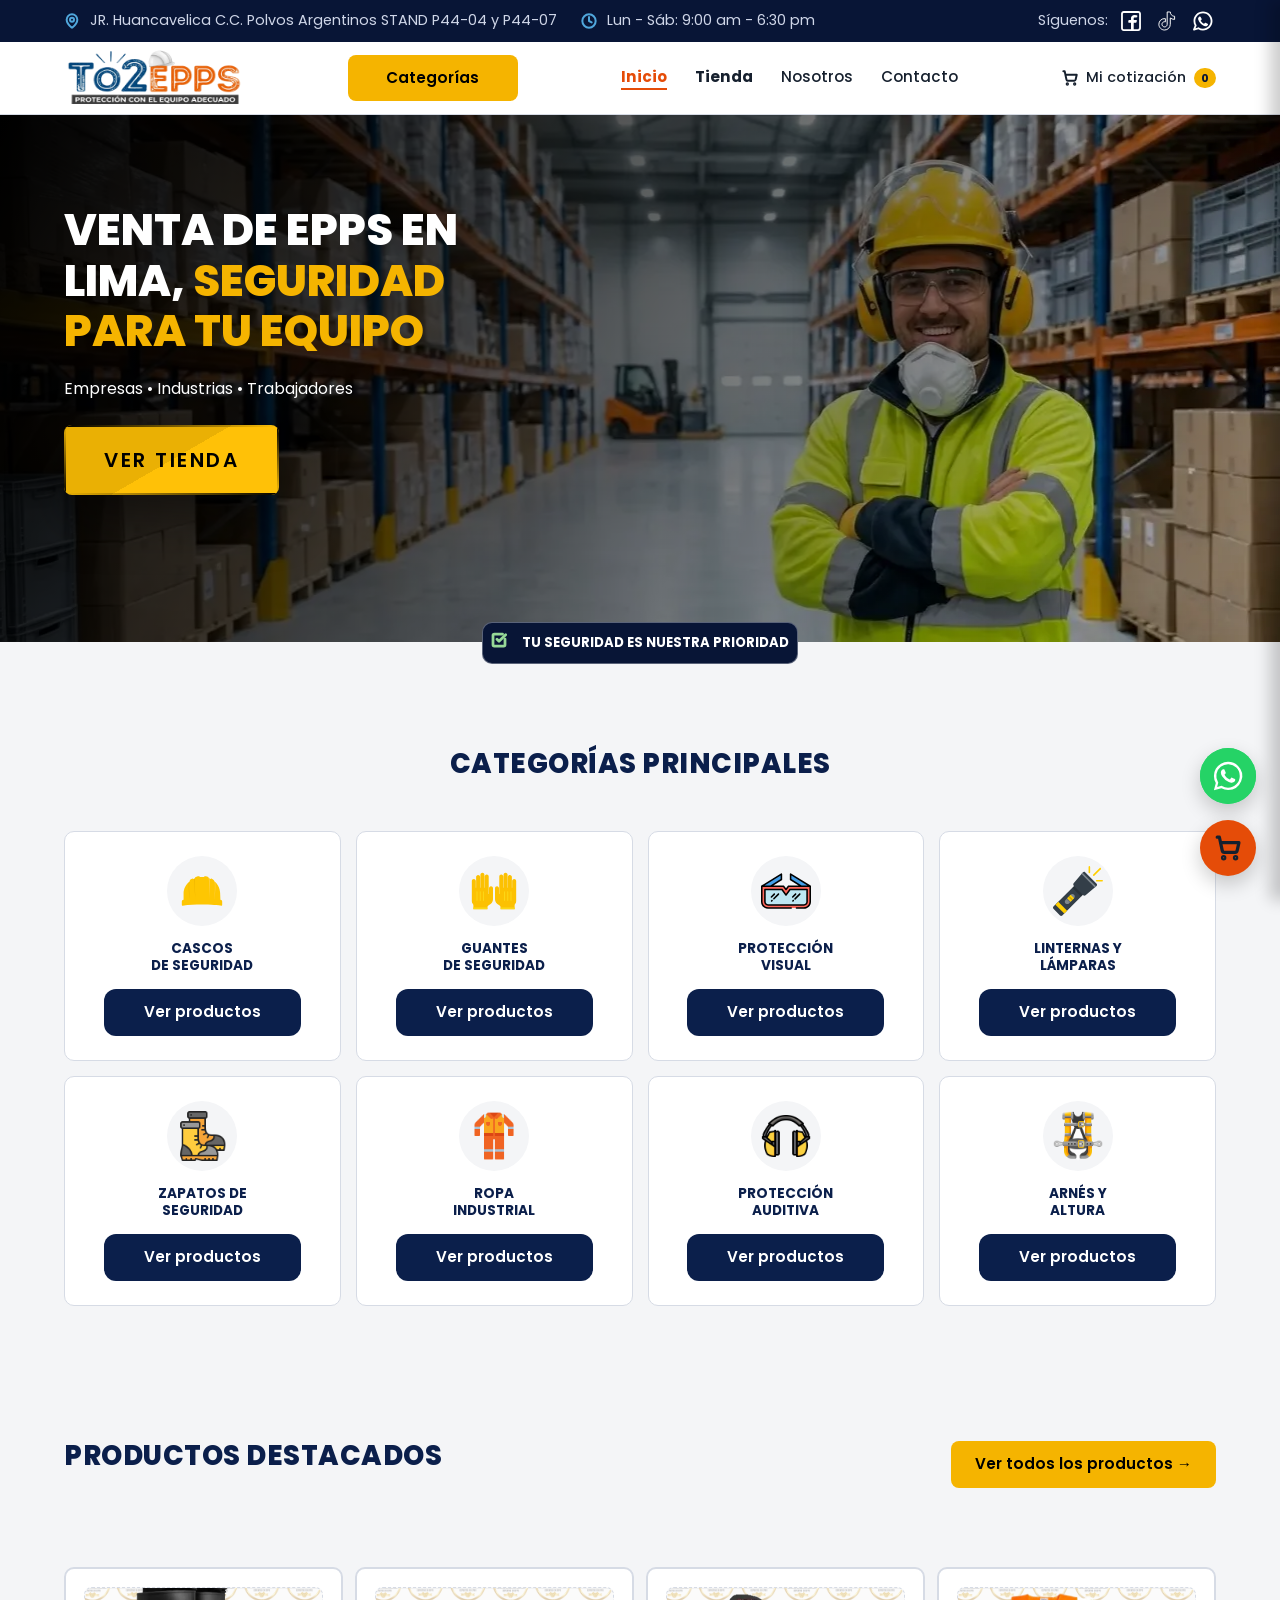
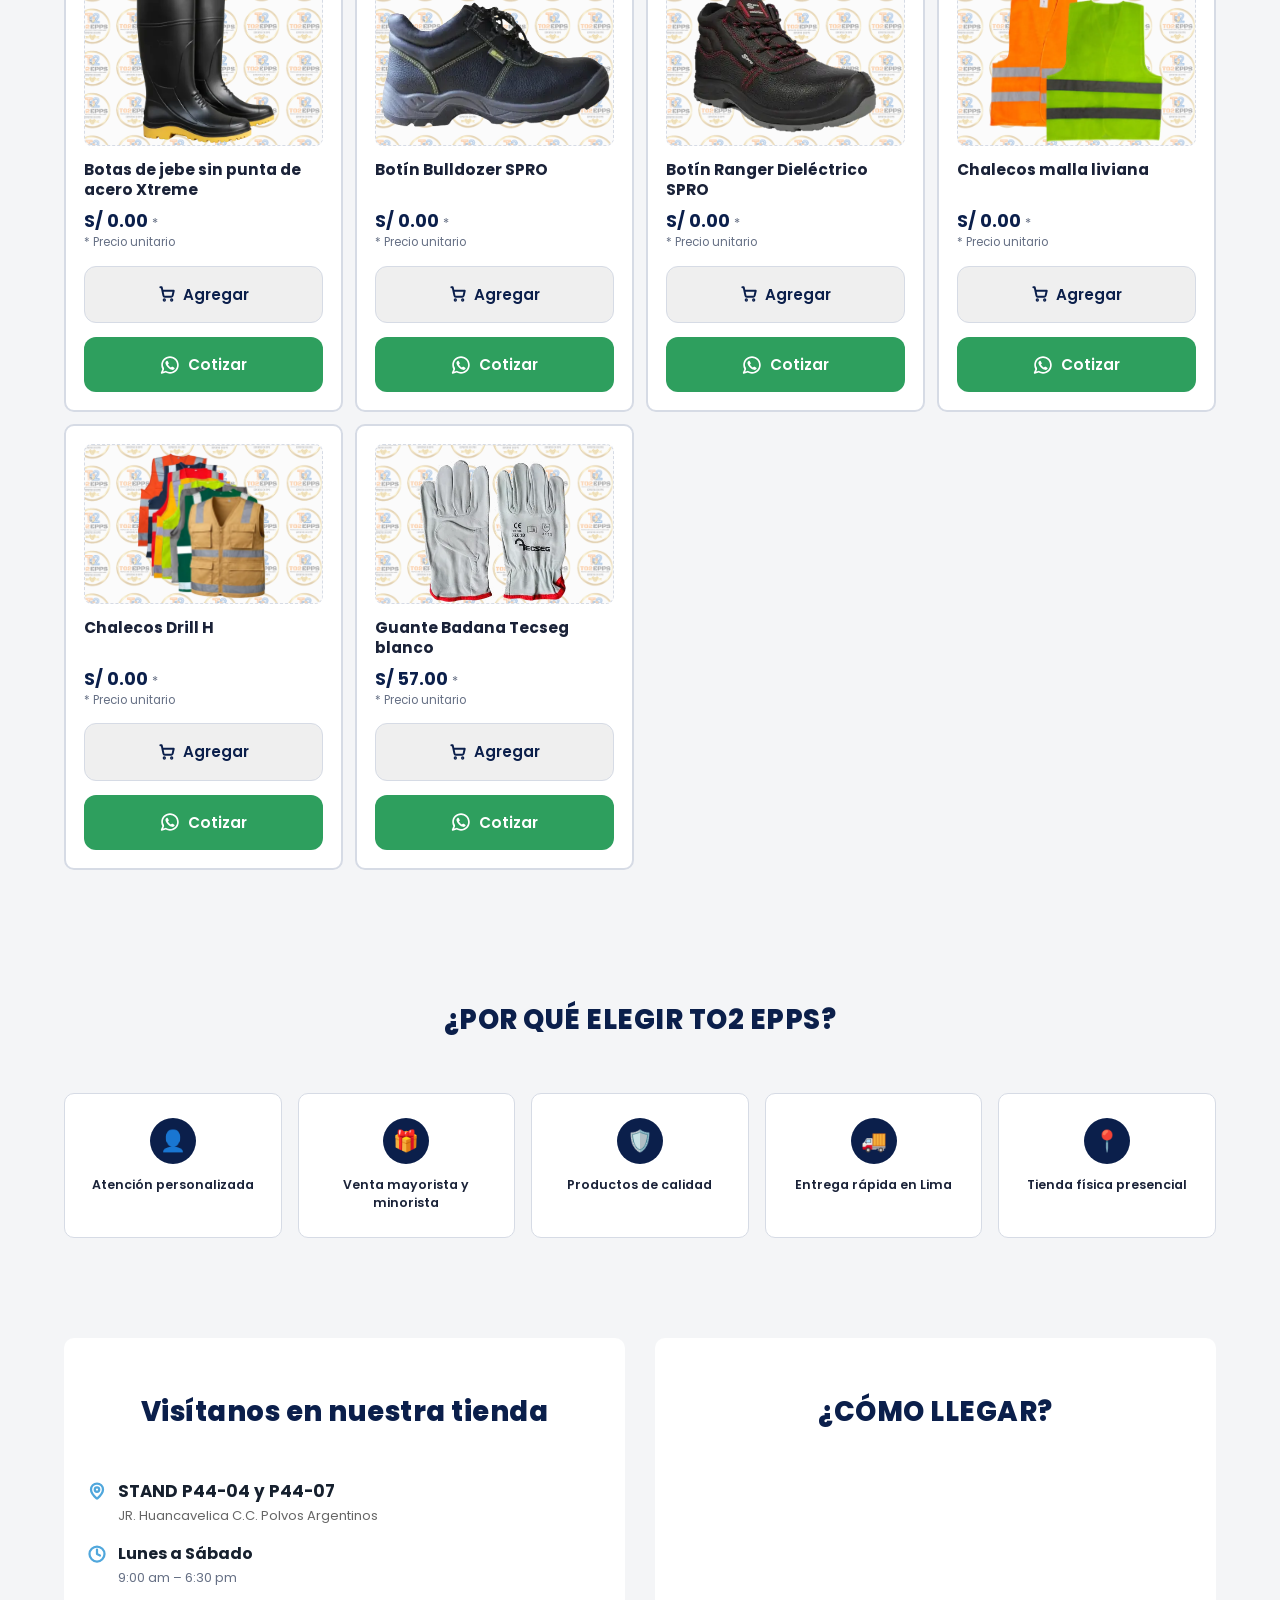
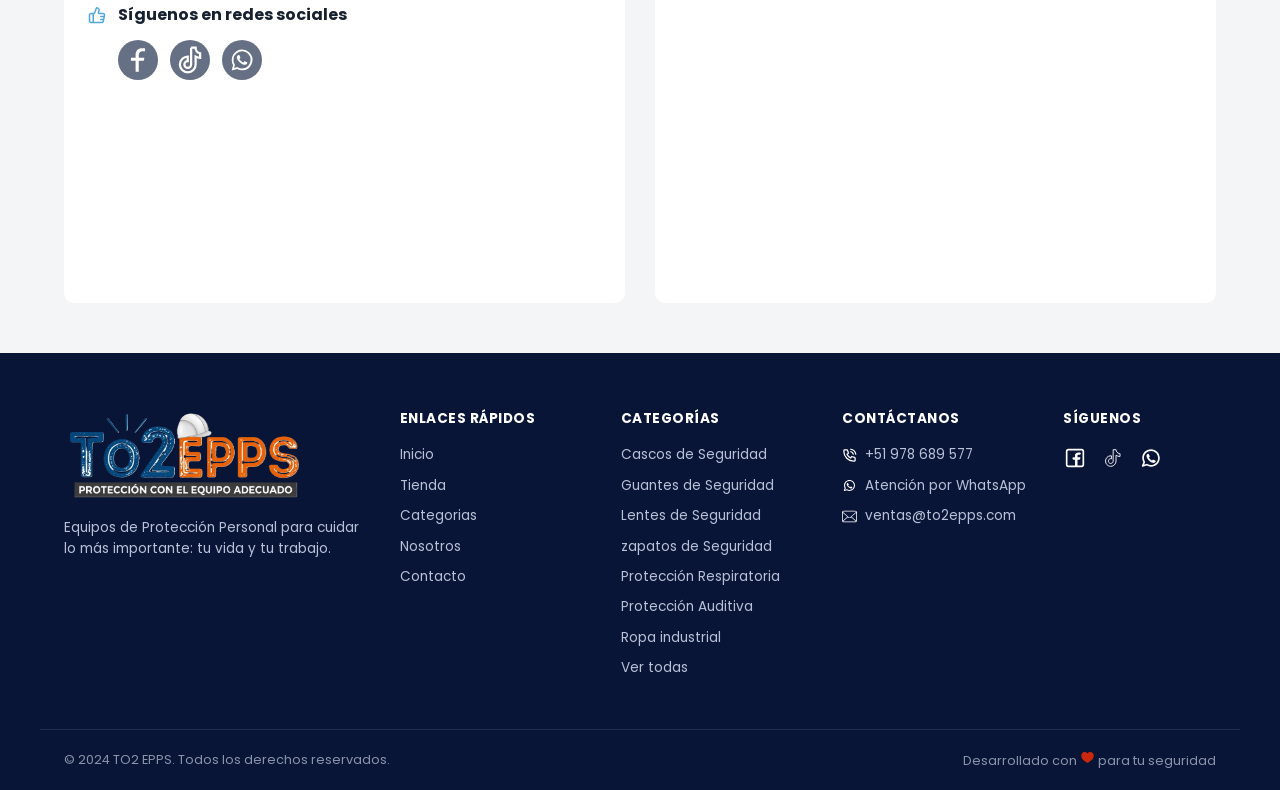
<file: index.html>
<!DOCTYPE html>
<html lang="es">

<head>
  <meta charset="UTF-8">
  <meta name="viewport" content="width=device-width, initial-scale=1.0">
  <meta name="google-site-verification" content="cPz3TMoGFLC2uqvguhNEEpUNPOxI_yOt9qr_FvpmAMM" />
  <title>To2EPPS | Venta de Equipos de Protección Personal (EPP) y Seguridad Industrial. LIMA PERÚ</title>
  <link rel="shortcut icon" href="img/favicon.ico" type="image/x-icon">
  <link rel="preconnect" href="https://fonts.googleapis.com" />
  <link rel="preconnect" href="https://fonts.gstatic.com" crossorigin />
  <link href="https://fonts.googleapis.com/css2?family=Poppins:wght@400;600;700&display=swap" rel="stylesheet" />
  <link rel="stylesheet" href="css/main.css">
  <link rel="stylesheet" href="css/styles_Inicio.css">
</head>

<body>

  <!-- ===== TOP BAR ===== -->
  <div class="topbar">
    <div class="topbar__inner container">
      <div class="topbar__left">
        <span class="topbar__item">
          <svg width="16" height="16" class="lucide lucide-map-pin-icon lucide-map-pin">
            <use href="img/icons.svg#map-pin" />
          </svg>
          JR. Huancavelica C.C. Polvos Argentinos STAND P44-04 y P44-07
        </span>
        <span class="topbar__item">
          <svg width="16" height="16" class="lucide lucide-clock-icon lucide-clock">
            <use href="img/icons.svg#clock" />
          </svg>
          Lun - Sáb: 9:00 am - 6:30 pm
        </span>
      </div>
      <div class="topbar__right">
        <span>Síguenos:</span>
        <a href="https://www.facebook.com/to2eppsperu" class="social-icon" aria-label="Facebook">
          <svg width="26" height="26">
            <use href="img/icons.svg#facebook" />
          </svg>
        </a>
        <a href="https://www.tiktok.com/@to2epps" class="social-icon" aria-label="TikTok">
          <svg width="26" height="26">
            <use href="img/icons.svg#tiktok" />
          </svg>
        </a>
        <a href="https://wa.me/51978689577?text=Hola,%20estoy%20interesado%20en%20sus%20productos." class="social-icon"
          aria-label="WhatsApp">
          <svg width="26" height="26">
            <use href="img/icons.svg#whatsapp-chat" />
          </svg>
        </a>
      </div>
    </div>
  </div>


  <!-- ===== HEADER / NAV ===== -->
  <header class="header">
    <div class="container header__inner">
      <a href="index.html" aria-label="Ir a la página de inicio de TO2 EPPS">
        <img class="nav-logo" src="img/logo/logo.webp" alt="TO2 EPPS - Equipos de Protección Personal" width="180"
          height="60px" loading="eager" type="image/webp">
      </a>
      <a href="#categorias" class="btn btn--yellow header__cat-btn">Categorías</a>
      <nav class="nav" id="main-nav">
        <a href="#" class="nav__link nav__link--active">Inicio</a>
        <a href="Tienda.html" class="nav__link"><strong>Tienda</strong></a>
        <a href="#nosotros" class="nav__link">Nosotros</a>
        <a href="#ubicacion" class="nav__link">Contacto</a>
      </nav>
      <a href="miCarrito.html" class="quote-link">
        <svg width="16" height="16">
          <use href="img/icons.svg#cart" />
        </svg>
        Mi cotización <span class="quote-badge">0</span>
      </a>
      <!-- Botón hamburguesa (solo mobile) -->
      <button class="burger" id="burger" aria-label="Abrir menú" aria-expanded="false">
        <span></span>
        <span></span>
        <span></span>
      </button>
    </div>
    <!-- Menú mobile desplegable -->
    <div class="mobile-nav" id="mobile-nav">
      <a href="#" class="mobile-nav__link nav__link--active">Inicio</a>
      <a href="#categorias" class="mobile-nav__link">Categorías</a>
      <a href="Tienda.html" class="mobile-nav__link"><strong>Tienda</strong>
        <a href="#nosotros" class="mobile-nav__link">Nosotros</a>
        <a href="#ubicacion" class="mobile-nav__link">Contacto</a>
        <a href="miCarrito.html" class="mobile-nav__link mobile-nav__quote">
          🛒 Mi cotización <span class="quote-badge">0</span>
        </a>
    </div>
  </header>
  <!-- ===== HERO ===== -->
  <section class="hero">

    <!-- 1. El Picture actúa como fondo -->
    <picture class="hero__bg">
      <!-- Para móviles (menos de 768px) carga la versión ligera -->
      <source media="(max-width: 680px)" srcset="img/banners/banner1_mobile.webp" type="image/webp">
      <!-- Para PC carga la normal, con máxima prioridad -->
      <img src="img//banners/banner1.webp" alt="Equipos de Protección Personal" fetchpriority="high" loading="eager">
    </picture>
    <div class="container hero__inner">
      <div>
        <h1>VENTA DE EPPS EN LIMA, <span class="hl">SEGURIDAD PARA TU EQUIPO</span></h1>
        <p class="hero__subtitle">Empresas • Industrias • Trabajadores</p>

        <div class="hero__cta">
          <a href="Tienda.html" class="btn btn--yellow animated-button">
            <span></span>
            <span></span>
            <span></span>
            <span></span>
            Ver tienda
          </a>
        </div>
      </div>
    </div>
  </section>

  <div class="hero__badge">
    <span class="hero__badge-icon">
      <svg width="16" height="16">
        <use href="img/icons.svg#check-big" />
      </svg>
    </span>
    <strong class="hero__badge-text">TU SEGURIDAD ES NUESTRA PRIORIDAD</strong>
  </div>

  <!-- ===== CATEGORÍAS PRINCIPALES ===== -->
  <section class="section" id="categorias">
    <div class="container">
      <h2 class="section__title">CATEGORÍAS PRINCIPALES</h2>
      <div class="categories-grid">

        <a href="Tienda.html?categoria=Casco">
          <div class="category-card">
            <div class="category-card__icon">
              <svg width="64" height="64">
                <use href="img/icons.svg#helmet" />
              </svg>
            </div>
            <h3>CASCOS<br>DE SEGURIDAD</h3>
            <p class="btn btn--dark-sm">Ver productos</p>
          </div>
        </a>

        <a href="Tienda.html?categoria=Guante">
          <div class="category-card">
            <div class="category-card__icon">
              <svg width="64" height="64">
                <use href="img/icons.svg#gloves" />
              </svg>
            </div>
            <h3>GUANTES<br>DE SEGURIDAD</h3>
            <p class="btn btn--dark-sm">Ver productos</p>
          </div>
        </a>

        <a href="Tienda.html?categoria=Lente">
          <div class="category-card">
            <div class="category-card__icon">
              <svg width="64" height="64">
                <use href="img/icons.svg#eye-protection" />
              </svg>
            </div>
            <h3>PROTECCIÓN<br>VISUAL</h3>
            <p class="btn btn--dark-sm">Ver productos</p>
          </div>
        </a>

        <a href="Tienda.html?categoria=Linterna">
          <div class="category-card">
            <div class="category-card__icon">
              <svg width="64" height="64">
                <use href="img/icons.svg#flashlight" />
              </svg>
            </div>
            <h3>LINTERNAS Y <br>LÁMPARAS</h3>
            <p class="btn btn--dark-sm">Ver productos</p>
          </div>
        </a>

        <a href="Tienda.html?categoria=Zapato">
          <div class="category-card">
            <div class="category-card__icon">
              <img src="img/categorias/botas-de-seguridad.webp" alt="zapatos de seguridad">
            </div>
            <h3>ZAPATOS DE<br>SEGURIDAD</h3>
            <p class="btn btn--dark-sm">Ver productos</p>
          </div>
        </a>

        <a href="Tienda.html?categoria=Ropa">
          <div class="category-card">
            <div class="category-card__icon">
              <img src="img/categorias/ropa-industrial.webp" alt="Ropa industrial">
            </div>
            <h3>ROPA<br>INDUSTRIAL</h3>
            <p class="btn btn--dark-sm">Ver productos</p>
          </div>
        </a>

        <a href="Tienda.html?categoria=Auditiva">
          <div class="category-card">
            <div class="category-card__icon">
              <img src="img/categorias/proteccion-de-oidos.webp" alt="Protección de oidos">
            </div>
            <h3>PROTECCIÓN<br>AUDITIVA</h3>
            <p class="btn btn--dark-sm">Ver productos</p>
          </div>
        </a>

        <a href="Tienda.html?categoria=Arnes">
          <div class="category-card">
            <div class="category-card__icon">
              <img src="img/categorias/arnes.webp" alt="Arnés y altura">
            </div>
            <h3>ARNÉS Y<br>ALTURA</h3>
            <p class="btn btn--dark-sm">Ver productos</p>
          </div>
        </a>

      </div>
    </div>
  </section>
  <!-- ===== PRODUCTOS DESTACADOS ===== -->
  <section class="section section--gray" id="catalogo">
    <div class="container">
      <div class="section__header">
        <h2 class="section__title section__title--left">PRODUCTOS DESTACADOS</h2>
        <a href="Tienda.html" class="see-all btn btn--yellow">Ver todos los productos →</a>
      </div>
      <div class="products-grid" id="productGrid"></div>
    </div>
  </section>
  <!-- ===== POR QUÉ ELEGIRNOS ===== -->
  <section class="section why" id="nosotros">
    <div class="container">
      <h2 class="section__title section__title--left why__title">¿POR QUÉ ELEGIR TO2 EPPS?</h2>
      <div class="why-grid">
        <div class="why-item">
          <div class="why-item__icon">👤</div>
          <p>Atención personalizada</p>
        </div>
        <div class="why-item">
          <div class="why-item__icon">🎁</div>
          <p>Venta mayorista y minorista</p>
        </div>
        <div class="why-item">
          <div class="why-item__icon">🛡️</div>
          <p>Productos de calidad</p>
        </div>
        <div class="why-item">
          <div class="why-item__icon">🚚</div>
          <p>Entrega rápida en Lima</p>
        </div>
        <div class="why-item">
          <div class="why-item__icon">📍</div>
          <p>Tienda física presencial</p>
        </div>
      </div>
    </div>
  </section>

  <!-- ===== UBICACIÓN ===== -->
  <section class="section" id="ubicacion">
    <div class="container location-grid">

      <div class="location-card">
        <h2 class="section__title section__title--left">Visítanos en nuestra tienda</h2>
        <address class="location-card__info">

          <div class="info-row">
            <svg width="18" height="18" aria-hidden="true">
              <use href="img/icons.svg#map-pin" />
            </svg>
            <div>
              <strong style="display: block; font-size: 1.05rem;">STAND P44-04 y P44-07</strong>
              <small style="color: #666;">JR. Huancavelica C.C. Polvos Argentinos</small>
            </div>
          </div>

          <div class="info-row">
            <svg width="18" height="18" aria-hidden="true">
              <use href="img/icons.svg#clock" />
            </svg>
            <div>
              <strong>Lunes a Sábado</strong>
              <small>9:00 am – 6:30 pm</small>
            </div>
          </div>

          <div class="info-row">
            <svg width="18" height="18" aria-hidden="true">
              <use href="img/icons.svg#share-hand" />
            </svg>
            <div>
              <strong>Síguenos en redes sociales</strong>
              <div class="redes-sociales">
                <a href="https://www.facebook.com/to2eppsperu" aria-label="Visítanos en Facebook"
                  rel="noopener noreferrer" target="_blank">
                  <svg width="40" height="40">
                    <use href="img/icons.svg#facebook-gray" />
                  </svg>
                </a>
                <a href="https://www.tiktok.com/@to2epps" aria-label="Síguenos en TikTok" rel="noopener noreferrer"
                  target="_blank">
                  <svg width="40" height="40">
                    <use href="img/icons.svg#tiktok-gray" />
                  </svg>
                </a>
                <a href="https://wa.me/51978689577?text=Hola,%20estoy%20interesado%20en%20sus%20productos."
                  target="_blank" rel="noopener noreferrer" aria-label="Contáctanos por WhatsApp">
                  <svg width="40" height="40">
                    <use href="img/icons.svg#whatsapp-gray" />
                  </svg>
                </a>
              </div>
            </div>
          </div>

        </address>
      </div>

      <div class="map-card">
        <h2 class="section__title section__title--left">¿CÓMO LLEGAR?</h2>
        <iframe
          src="https://www.google.com/maps/embed?pb=!1m18!1m12!1m3!1d9280.598293119147!2d-77.04517906339854!3d-12.04276909506642!2m3!1f0!2f0!3f0!3m2!1i1024!2i768!4f13.1!3m3!1m2!1s0x9105c9a1598d7989%3A0xee7acc9b0117d27d!2sCentro%20Electroferretero%20Polvo%C5%A1%20Argentinos!5e0!3m2!1ses-419!2spe!4v1786729844305!5m2!1ses-419!2spe"
          width="600" height="450" style="border:0;" allowfullscreen="" loading="lazy"
          referrerpolicy="strict-origin-when-cross-origin"></iframe>
      </div>

    </div>
  </section>

  <!-- ===== FOOTER ===== -->
  <footer class="footer">
    <div class="container footer__grid">

      <div class="footer__col footer__brand">
        <a href="#" class="logo logo--footer">
          <img src="img/logo/logo.webp" alt="TO2 EPPS - Equipos de Protección Personal" width="240" type="image/webp">
        </a>
        <p>Equipos de Protección Personal para cuidar lo más importante: tu vida y tu trabajo.</p>
      </div>

      <div class="footer__col">
        <h4>ENLACES RÁPIDOS</h4>
        <a href="#">Inicio</a>
        <a href="Tienda.html">Tienda</a>
        <a href="#categorias">Categorias</a>
        <a href="#nosotros">Nosotros</a>
        <a href="#ubicacion">Contacto</a>
      </div>

      <div class="footer__col">
        <h4>CATEGORÍAS</h4>
        <a href="Tienda.html?categoria=Casco">Cascos de Seguridad</a>
        <a href="Tienda.html?categoria=Guante">Guantes de Seguridad</a>
        <a href="Tienda.html?categoria=Lente">Lentes de Seguridad</a>
        <a href="Tienda.html?categoria=Zapato">zapatos de Seguridad</a>
        <a href="Tienda.html?categoria=Respiratoria">Protección Respiratoria</a>
        <a href="Tienda.html?categoria=Auditiva">Protección Auditiva</a>
        <a href="Tienda.html?categoria=Ropa">Ropa industrial</a>
        <a href="Tienda.html">Ver todas</a>
      </div>

      <div class="footer__col">
        <h4>CONTÁCTANOS</h4>
        <p>
          <svg width="15" height="15">
            <use href="img/icons.svg#phone" />
          </svg>
          +51 978 689 577
        </p>
        <p>
          <svg width="15" height="15">
            <use href="img/icons.svg#whatsapp-chat" />
          </svg>
          Atención por WhatsApp
        </p>
        <p>
          <svg width="15" height="15">
            <use href="img/icons.svg#email" />
          </svg>
          ventas@to2epps.com
        </p>
      </div>

      <div class="footer__col">
        <h4>SÍGUENOS</h4>
        <div class="redes-sociales">
          <a href="https://www.facebook.com/to2eppsperu" class="social-icon" aria-label="Facebook">
            <svg width="24" height="24">
              <use href="img/icons.svg#facebook" />
            </svg>
          </a>
          <a href="https://www.tiktok.com/@to2epps" class="social-icon" aria-label="TikTok">
            <svg width="24" height="24">
              <use href="img/icons.svg#tiktok" />
            </svg>
          </a>
          <a href="https://wa.me/51978689577?text=Hola,%20estoy%20interesado%20en%20sus%20productos."
            class="social-icon" aria-label="WhatsApp">
            <svg width="24" height="24">
              <use href="img/icons.svg#whatsapp-chat" />
            </svg>
          </a>
        </div>
      </div>
    </div>

    </div>

    <div class="footer__bottom">
      <div class="container footer__bottom-inner">
        <span>© 2024 TO2 EPPS. Todos los derechos reservados.</span>
        <span>Desarrollado con <svg width="15px" height="15px">
            <use href="img/icons.svg#heart" />
          </svg> para tu seguridad</span>
      </div>
    </div>
  </footer>

  <a href="https://wa.me/51978689577?text=Hola,%20estoy%20interesado%20en%20sus%20productos." class="wsp-float"
    aria-label="WhatsApp">
    <svg width="64px" height="64px">
      <use href="img/icons.svg#whatsapp" />
    </svg>
  </a>
  <a href="miCarrito.html" class="cart-float" aria-label="Ver mi cotización / carrito">
    <svg>
      <use href="img/icons.svg#cart" />
    </svg>
    <span class="cart-float__badge">3</span>
  </a>

  <!--------------------------- Panel Lateral del Carrito ------------------------------------------------>
  <div id="cart-panel" class="cart-panel">

    <!-- Header -->
    <div class="cart-panel__header">
      <h2><span class="dot"></span> Carrito Cotizador</h2>
      <button id="cart-close-btn" class="cart-panel__close">✕</button> <!-- ID importante -->
    </div>

    <!-- Cuerpo -->
    <div id="cart-items-container" class="cart-panel__body"></div>

    <!-- Estado vacío -->
    <div id="cart-empty-state" class="cart-panel__empty" style="display: none;">
      <p>Tu carrito está vacío.</p>
      <a href="Tienda.html" class="cart-empty__link">Ir a la tienda</a>
    </div>

    <!-- Footer y Botones -->
    <div class="cart-panel__footer">
      <div class="cart-panel__subtotal">
        <span>TOTAL</span>
        <span id="cart-total">S/ 0.00</span>
      </div>

      <a href="miCarrito.html" id="btn-view-cart" class="cart-btn cart-btn--black">Ver Carrito</a>
      <button id="btn-whatsapp-cart" class="cart-btn cart-btn--red">Cotizar por WhatsApp</button>
    </div>
  </div>

  <script src="js/utils.js"></script>
  <script src="js/inicio.js"></script>

</body>

</html>
</file>
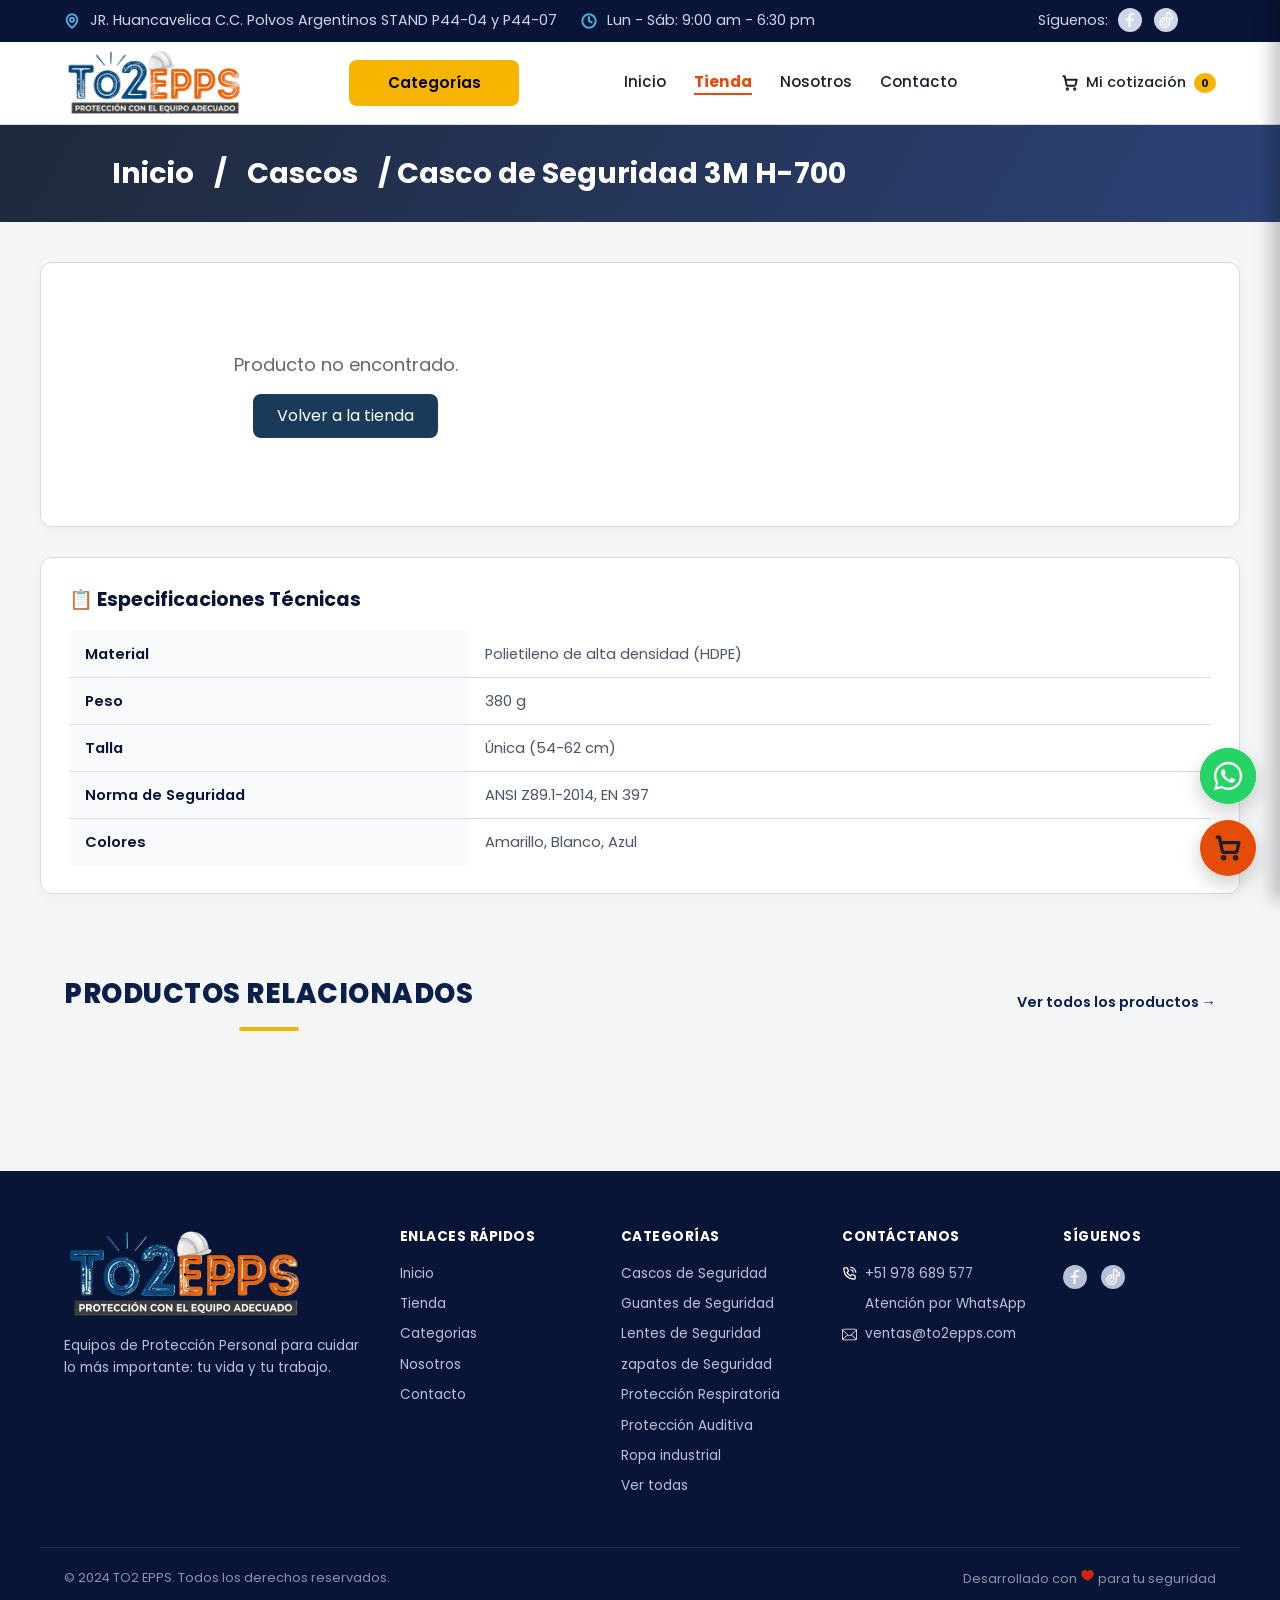
<file: detalle.html>
<!DOCTYPE html>
<html lang="es">

<head>
    <meta charset="UTF-8">
    <meta name="viewport" content="width=device-width, initial-scale=1.0">
    <title>Productos | TO2EPPS - Venta de Equipos de Protección Personal (EPP) y Seguridad Industrial. LIMA PERÚ</title>
    <link rel="shortcut icon" href="img/favicon.ico" type="image/x-icon">
    <link rel="preconnect" href="https://fonts.googleapis.com" />
    <link rel="preconnect" href="https://fonts.gstatic.com" crossorigin />
    <link href="https://fonts.googleapis.com/css2?family=Poppins:wght@400;600;700&display=swap" rel="stylesheet" />
    <link rel="stylesheet" href="css/main.css">
    <link rel="stylesheet" href="css/styles_detalle.css">
</head>

<body>

    <!-- ===== TOP BAR ===== -->
    <div class="topbar">
        <div class="topbar__inner container">
            <div class="topbar__left">
                <span class="topbar__item">
                    <svg width="16" height="16" class="lucide lucide-map-pin-icon lucide-map-pin">
                        <use href="img/icons.svg#map-pin" />
                    </svg>
                    JR. Huancavelica C.C. Polvos Argentinos STAND P44-04 y P44-07
                </span>
                <span class="topbar__item">
                    <svg width="16" height="16" class="lucide lucide-clock-icon lucide-clock">
                        <use href="img/icons.svg#clock" />
                    </svg>
                    Lun - Sáb: 9:00 am - 6:30 pm
                </span>
            </div>
            <div class="topbar__right">
                <span>Síguenos:</span>
                <a href="https://www.facebook.com/to2eppsperu" class="social-icon" aria-label="Facebook">
                    <svg width="24" height="24">
                        <use href="img/icons.svg#facebook-gray" />
                    </svg>
                </a>
                <a href="https://www.tiktok.com/@to2epps" class="social-icon" aria-label="TikTok">
                    <svg width="24" height="24">
                        <use href="img/icons.svg#tiktok-gray" />
                    </svg>
                </a>
                <a href="https://wa.me/51978689577?text=Hola,%20estoy%20interesado%20en%20sus%20productos."
                    class="social-icon" aria-label="WhatsApp">
                    <svg width="24" height="24">
                        <use href="img/icons.svg#whatsapp-chat-gray" />
                    </svg>
                </a>
            </div>
        </div>
    </div>

    <!-- ===== HEADER / NAV ===== -->
    <header class="header">
        <div class="container header__inner">
            <a href="index.html" aria-label="Ir a la página de inicio de TO2 EPPS">
                <img class="nav-logo" src="img/logo/logo.webp" alt="TO2 EPPS - Equipos de Protección Personal"
                    width="180" loading="eager" />
            </a>
            <a href="index.html#categorias" class="btn btn--yellow header__cat-btn">Categorías</a>
            <nav class="nav" id="main-nav">
                <a href="index.html" class="nav__link">Inicio</a>
                <a href="Tienda.html" class="nav__link nav__link--active"><strong>Tienda</strong></a>
                <a href="index.html#nosotros" class="nav__link">Nosotros</a>
                <a href="index.html#ubicacion" class="nav__link">Contacto</a>
            </nav>
            <a href="miCarrito.html" class="quote-link">
                <svg width="16" height="16">
                    <use href="img/icons.svg#cart" />
                </svg>
                Mi cotización <span class="quote-badge">0</span>
            </a>
            <!-- Botón hamburguesa -->
            <button class="burger" id="burger" aria-label="Abrir menú" aria-expanded="false">
                <span></span><span></span><span></span>
            </button>
        </div>
        <!-- Menú mobile -->
        <div class="mobile-nav" id="mobile-nav">
            <a href="miCarrito.html" class="mobile-nav__link">Inicio</a>
            <a href="index.html#categorias" class="mobile-nav__link">Categorías</a>
            <a href="Tienda.html" class="mobile-nav__link nav__link--active"><strong>Tienda</strong></a>
            <a href="index.html#nosotros" class="mobile-nav__link">Nosotros</a>
            <a href="index.html#ubicacion" class="mobile-nav__link">Contacto</a>
            <a href="miCarrito.html" class="mobile-nav__link mobile-nav__quote">
                🛒 Mi cotización <span class="quote-badge">0</span>
            </a>
        </div>
    </header>

    <!-- ===== HERO PRODUCTO ===== -->
    <section class="shop-hero">
        <div class="container">
            <div class="shop-hero__content">
                <nav class="breadcrumb">
                    <a href="#">Inicio</a> / <a href="#">Cascos</a> / Casco de Seguridad 3M H-700
                </nav>
            </div>
        </div>
    </section>

    <!-- TARJETA DEL PRODUCTO -->
    <section class="wrapper-product">
        <div class="product-detail-card container">

            <!-- COLUMNA IZQUIERDA: GALERÍA -->
            <div class="gallery-container">
                <div class="gallery-main">
                    <img id="main-img" src="" alt="producto">
                </div>
                <div class="gallery-thumbs"></div>
            </div>

            <!-- COLUMNA DERECHA: DATOS Y COMPRA -->
            <div class="info-container">
                <span class="brand-badge">Marca: 3M | Categoria: Casco</span>
                <h1 class="product-title">Casco de Seguridad 3M H-700</h1>

                <div class="price-box">
                    <span class="price-main">S/ 35.00</span>
                    <p class="price-note">* Precio unitario (Inc. IGV)</p>
                </div>

                <p class="description">
                    Casco de seguridad industrial con suspensión de 6 puntos, diseñado para proteger contra impactos y
                    perforaciones. Ideal para construcción, minería e industrias en general.
                </p>

                <!-- INFORMACIÓN ADICIONAL -->
                <div class="info-box">
                    <p>🎨 <strong>Colores disponibles:</strong> Amarillo, Blanco, Azul</p>
                    <p>📏 <strong>Talla disponible:</strong> Única (54-62 cm)</p>
                </div>

                <!-- CONTADOR DE CANTIDAD -->
                <div class="quantity-section">
                    <span class="quantity-label">Cantidad:</span>
                    <div class="qty-selector">
                        <button type="button" class="qty-btn-minus">-</button>
                        <input type="number" id="qty-input" class="input-cantidad" value="1" min="1">
                        <button type="button" class="qty-btn-plus">+</button>
                    </div>
                </div>

                <!-- BOTONES -->
                <div class="action-buttons">
                    <button class="btn btn--outline-sm">
                        <svg width="16" height="16">
                            <use href="img/icons.svg#cart" />
                        </svg>
                        AGREGAR AL CARRITO
                    </button>
                    <button class="btn btn--whatsapp-sm">
                        <svg width="20" height="20">
                            <use href="img/icons.svg#whatsapp-icon" />
                        </svg>
                        COTIZAR ESTE PRODUCTO
                    </button>
                </div>
            </div>
        </div>
    </section>

    <!-- ESPECIFICACIONES TÉCNICAS -->
    <section class="wrapper-product">
        <div class="specs-card container">
            <h2 class="specs-title">📋 Especificaciones Técnicas</h2>
            <table class="specs-table">
                <tbody>
                    <tr>
                        <td class="label">Material</td>
                        <td class="value">Polietileno de alta densidad (HDPE)</td>
                    </tr>
                    <tr>
                        <td class="label">Peso</td>
                        <td class="value">380 g</td>
                    </tr>
                    <tr>
                        <td class="label">Talla</td>
                        <td class="value">Única (54-62 cm)</td>
                    </tr>
                    <tr>
                        <td class="label">Norma de Seguridad</td>
                        <td class="value">ANSI Z89.1-2014, EN 397</td>
                    </tr>
                    <tr>
                        <td class="label">Colores</td>
                        <td class="value">Amarillo, Blanco, Azul</td>
                    </tr>
                </tbody>
            </table>
        </div>
    </section>

    <!-- PRODUCTOS RELACIONADOS -->
    <section class="related-products container">
        <div class="section__header">
            <h2 class="section__title section__title--left">PRODUCTOS RELACIONADOS</h2>
            <a href="Tienda.html" class="see-all">Ver todos los productos →</a>
        </div>
        <div id="contenedor-relacionados" class="product-grid">
            <!-- JS inyectará los 4 productos aquí -->
        </div>
    </section>

    <!-- ===== FOOTER ===== -->
    <footer class="footer">
        <div class="container footer__grid">

            <div class="footer__col footer__brand">
                <a href="index.html" class="logo logo--footer">
                    <img src="img/logo/logo.webp" alt="TO2 EPPS - Equipos de Protección Personal" width="240" />
                </a>
                <p>Equipos de Protección Personal para cuidar lo más importante: tu vida y tu trabajo.</p>
            </div>

            <div class="footer__col">
                <h4>ENLACES RÁPIDOS</h4>
                <a href="index.html">Inicio</a>
                <a href="Tienda.html">Tienda</a>
                <a href="index.html#categorias">Categorias</a>
                <a href="index.html#nosotros">Nosotros</a>
                <a href="index.html#ubicacion">Contacto</a>
            </div>

            <div class="footer__col">
                <h4>CATEGORÍAS</h4>
                <a href="Tienda.html?categoria=Casco">Cascos de Seguridad</a>
                <a href="Tienda.html?categoria=Guante">Guantes de Seguridad</a>
                <a href="Tienda.html?categoria=Lente">Lentes de Seguridad</a>
                <a href="Tienda.html?categoria=Zapato">zapatos de Seguridad</a>
                <a href="Tienda.html?categoria=Respiratoria">Protección Respiratoria</a>
                <a href="Tienda.html?categoria=Auditiva">Protección Auditiva</a>
                <a href="Tienda.html?categoria=Ropa">Ropa industrial</a>
                <a href="Tienda.html">Ver todas</a>
            </div>

            <div class="footer__col">
                <h4>CONTÁCTANOS</h4>
                <p>
                    <svg width="15" height="15">
                        <use href="img/icons.svg#phone" />
                    </svg>
                    +51 978 689 577
                </p>
                <p>
                    <svg width="15" height="15">
                        <use href="img/icons.svg#whatsapp-chat-gray" />
                    </svg>
                    Atención por WhatsApp
                </p>
                <p>
                    <svg width="15" height="15">
                        <use href="img/icons.svg#email" />
                    </svg>
                    ventas@to2epps.com
                </p>
            </div>

            <div class="footer__col">
                <h4>SÍGUENOS</h4>
                <div class="redes-sociales">
                    <a href="https://www.facebook.com/to2eppsperu" class="social-icon" aria-label="Facebook">
                        <svg width="24" height="24">
                            <use href="img/icons.svg#facebook-gray" />
                        </svg>
                    </a>
                    <a href="https://www.tiktok.com/@to2epps" class="social-icon" aria-label="TikTok">
                        <svg width="24" height="24">
                            <use href="img/icons.svg#tiktok-gray" />
                        </svg>
                    </a>
                    <a href="https://wa.me/51978689577?text=Hola,%20estoy%20interesado%20en%20sus%20productos."
                        class="social-icon" aria-label="WhatsApp">
                        <svg width="24" height="24">
                            <use href="img/icons.svg#whatsapp-chat-gray" />
                        </svg>
                    </a>
                </div>
            </div>

        </div>

        <div class="footer__bottom">
            <div class="container footer__bottom-inner">
                <span>© 2024 TO2 EPPS. Todos los derechos reservados.</span>
                <span>Desarrollado con
                    <svg width="15" height="15">
                        <use href="img/icons.svg#heart" />
                    </svg>
                    para tu seguridad
                </span>
            </div>
        </div>
    </footer>

    <!-- WhatsApp flotante -->
    <a href="https://wa.me/51978689577?text=Hola,%20estoy%20interesado%20en%20sus%20productos." class="wsp-float"
        aria-label="WhatsApp">
        <svg width="64" height="64">
            <use href="img/icons.svg#whatsapp" />
        </svg>
    </a>

    <!-- Carrito flotante -->
    <a href="miCarrito.html" class="cart-float" aria-label="Ver mi cotización / carrito">
        <svg width="24" height="24">
            <use href="img/icons.svg#cart" />
        </svg>
        <span class="cart-float__badge">3</span>
    </a>

    <!-- Panel lateral del carrito -->
    <div id="cart-panel" class="cart-panel">
        <div class="cart-panel__header">
            <h2><span class="dot"></span> Carrito Cotizador</h2>
            <button id="cart-close-btn" class="cart-panel__close">✕</button>
        </div>
        <div id="cart-items-container" class="cart-panel__body"></div>
        <div id="cart-empty-state" class="cart-panel__empty" style="display: none;">
            <p>Tu carrito está vacío.</p>
            <a href="Tienda.html" class="cart-empty__link">Ir a la tienda</a>
        </div>
        <div class="cart-panel__footer">
            <div class="cart-panel__subtotal">
                <span>TOTAL</span>
                <span id="cart-total">S/ 0.00</span>
            </div>
            <a href="miCarrito.html" id="btn-view-cart" class="cart-btn cart-btn--black">Ver Carrito</a>
            <button id="btn-whatsapp-cart" class="cart-btn cart-btn--red">Cotizar por WhatsApp</button>
        </div>
    </div>

    <script src="js/detalle.js"></script>
    <script src="js/utils.js"></script>
</body>

</html>
</file>
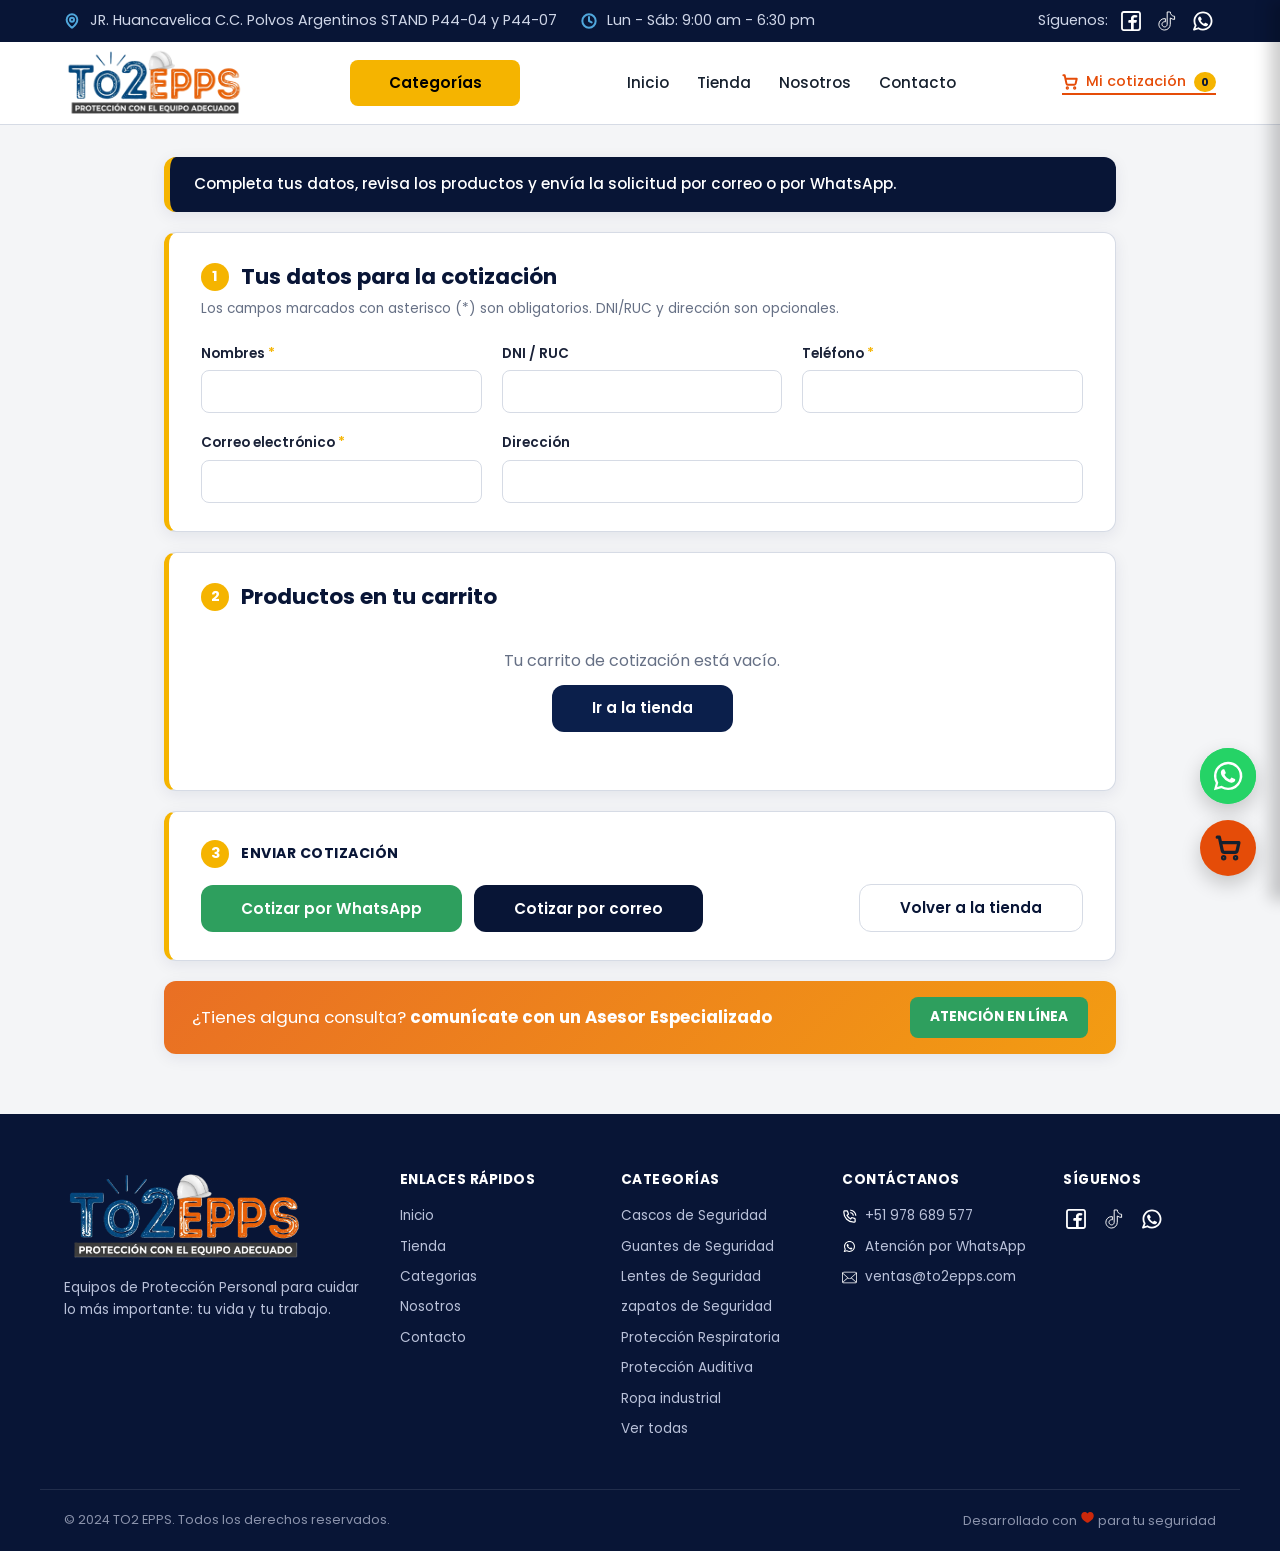
<file: miCarrito.html>
<!DOCTYPE html>
<html lang="es">

<head>
  <meta charset="UTF-8">
  <meta name="viewport" content="width=device-width, initial-scale=1.0">
  <title>Tienda | TO2EPPS - Venta de Equipos de Protección Personal (EPP) y Seguridad Industrial. LIMA PERÚ</title>
  <link rel="shortcut icon" href="img/favicon.ico" type="image/x-icon">
  <link rel="preconnect" href="https://fonts.googleapis.com" />
  <link rel="preconnect" href="https://fonts.gstatic.com" crossorigin />
  <link href="https://fonts.googleapis.com/css2?family=Poppins:wght@400;600;700&display=swap" rel="stylesheet" />
  <link rel="stylesheet" href="css/main.css">
  <link rel="stylesheet" href="css/styles_miCarrito.css">
</head>

<body>

  <!-- ===== TOP BAR ===== -->
  <div class="topbar">
    <div class="topbar__inner container">
      <div class="topbar__left">
        <span class="topbar__item"><svg width="16" height="16">
            <use href="img/icons.svg#map-pin" />
          </svg>JR. Huancavelica C.C. Polvos Argentinos STAND P44-04 y P44-07</span>
        <span class="topbar__item"><svg width="16" height="16">
            <use href="img/icons.svg#clock" />
          </svg> Lun - Sáb: 9:00 am - 6:30 pm</span>
      </div>
      <div class="topbar__right">
        <span>Síguenos:</span>
        <a href="https://www.facebook.com/to2eppsperu" class="social-icon" aria-label="Facebook">
          <svg width="26" height="26">
            <use href="img/icons.svg#facebook" />
          </svg>
        </a>
        <a href="https://www.tiktok.com/@to2epps" class="social-icon" aria-label="TikTok">
          <svg width="26" height="26">
            <use href="img/icons.svg#tiktok" />
          </svg>
        </a>
        <a href="https://wa.me/51978689577?text=Hola,%20estoy%20interesado%20en%20sus%20productos." class="social-icon"
          aria-label="WhatsApp">
          <svg width="26" height="26">
            <use href="img/icons.svg#whatsapp-chat" />
          </svg>
        </a>
      </div>
    </div>
  </div>

  <!-- ===== HEADER / NAV ===== -->
  <header class="header">
    <div class="container header__inner">
      <a href="index.html" aria-label="Ir a la página de inicio de TO2 EPPS">
        <img class="nav-logo" src="img/logo/logo.webp" alt="TO2 EPPS - Equipos de Protección Personal" width="180"
          loading="eager">
      </a>
      <a href="index.html#categorias" class="btn btn--yellow header__cat-btn">Categorías</a>
      <nav class="nav" id="main-nav">
        <a href="index.html" class="nav__link">Inicio</a>
        <a href="Tienda.html" class="nav__link">Tienda</a>
        <a href="index.html#nosotros" class="nav__link">Nosotros</a>
        <a href="index.html#ubicacion" class="nav__link">Contacto</a>
      </nav>
      <a href="#" class="quote-link nav__link--active">
        <svg width="16" height="16">
          <use href="img/icons.svg#cart" />
        </svg>
        Mi cotización <span class="quote-badge">0</span>
      </a>
      <!-- Botón hamburguesa (solo mobile) -->
      <button class="burger" id="burger" aria-label="Abrir menú" aria-expanded="false">
        <span></span>
        <span></span>
        <span></span>
      </button>
    </div>
    <!-- Menú mobile desplegable -->
    <div class="mobile-nav" id="mobile-nav">
      <a href="index.html" class="mobile-nav__link">Inicio</a>
      <a href="index.html#categorias" class="mobile-nav__link">Categorías</a>
      <a href="Tienda.html" class="mobile-nav__link">Tienda</a>
      <a href="index.html#nosotros" class="mobile-nav__link">Nosotros</a>
      <a href="index.html#ubicacion" class="mobile-nav__link">Contacto</a>
      <a href="#" class="mobile-nav__link mobile-nav__quote  nav__link--active">
        🛒 Mi cotización <span class="quote-badge">0</span>
      </a>
    </div>
  </header>

  <!-- Contenedor principal de la página de cotización / carrito -->
  <main class="quote-page">

    <!-- Aviso superior -->
    <div class="quote-banner-info">
      <p>Completa tus datos, revisa los productos y envía la solicitud por correo o por WhatsApp.</p>
    </div>

    <!-- SECCIÓN 1: Datos del cliente -->
    <section class="quote-card step-1">
      <header class="card-header">
        <span class="step-number">1</span>
        <h2>Tus datos para la cotización</h2>
      </header>
      <p class="subtitle">Los campos marcados con asterisco (*) son obligatorios. DNI/RUC y dirección son opcionales.
      </p>

      <form id="form-cotizacion" class="form-grid">
        <div class="form-group">
          <label for="nombres">Nombres <span class="required">*</span></label>
          <input type="text" id="nombres" name="nombres" required>
        </div>

        <div class="form-group">
          <label for="documento">DNI / RUC</label>
          <input type="text" id="documento" name="documento">
        </div>

        <div class="form-group">
          <label for="telefono">Teléfono <span class="required">*</span></label>
          <input type="tel" id="telefono" name="telefono" required>
        </div>

        <div class="form-group">
          <label for="correo">Correo electrónico <span class="required">*</span></label>
          <input type="email" id="correo" name="correo" required>
        </div>

        <div class="form-group full-width">
          <label for="direccion">Dirección</label>
          <input type="text" id="direccion" name="direccion">
        </div>
      </form>
    </section>

    <!-- SECCIÓN 2: Lista de productos -->
    <section class="quote-card step-2">
      <header class="card-header">
        <span class="step-number">2</span>
        <h2>Productos en tu carrito</h2>
      </header>

      <!-- Contenedor dinámico donde se inyectarán los productos -->
      <div id="page-cart-items" class="cart-items"></div>

      <!-- Mensaje cuando no hay productos -->
      <div id="page-cart-empty" style="display: none; text-align: center; padding: 30px 0;">
        <p style="color: var(--text-muted); font-size: 1rem; margin-bottom: 12px;">Tu carrito de cotización está vacío.
        </p>
        <a href="tienda.html" class="btn btn--dark-sm" style="display: inline-flex; width: auto;">Ir a la tienda</a>
      </div>
    </section>

    <!-- SECCIÓN 3: Botones de acción -->
    <section class="quote-card step-3">
      <header class="card-header mini-header">
        <span class="step-number">3</span>
        <h2>ENVIAR COTIZACIÓN</h2>
      </header>

      <div class="action-buttons">
        <div class="primary-actions">
          <button type="submit" form="form-cotizacion" id="btn-submit-whatsapp" class="btn btn-whatsapp">
            Cotizar por WhatsApp
          </button>
          <button type="submit" form="form-cotizacion" id="btn-submit-email" class="btn btn-email">
            Cotizar por correo
          </button>
        </div>

        <div class="secondary-actions">
          <a href="tienda.html" class="btn btn-outline">Volver a la tienda</a>
        </div>
      </div>
    </section>

    <!-- Banner de soporte inferior -->
    <div class="support-banner">
      <div class="support-content">
        <p>¿Tienes alguna consulta? <strong>comunícate con un Asesor Especializado</strong></p>
        <a href="https://wa.me/51978689577" class="btn-support" target="_blank" rel="noopener">
          ATENCIÓN EN LÍNEA
        </a>
      </div>
    </div>

  </main>





  <!-- ===== FOOTER ===== -->
  <footer class="footer">
    <div class="container footer__grid">

      <div class="footer__col footer__brand">
        <a href="#" class="logo logo--footer">
          <img src="img/logo/logo.webp" alt="TO2 EPPS - Equipos de Protección Personal" width="240">
        </a>
        <p>Equipos de Protección Personal para cuidar lo más importante: tu vida y tu trabajo.</p>
      </div>

      <div class="footer__col">
        <h4>ENLACES RÁPIDOS</h4>
        <a href="index.html">Inicio</a>
        <a href="Tienda.html">Tienda</a>
        <a href="index.html#categorias">Categorias</a>
        <a href="index.html#nosotros">Nosotros</a>
        <a href="index.html#ubicacion">Contacto</a>
      </div>

      <div class="footer__col">
        <h4>CATEGORÍAS</h4>
        <a href="Tienda.html?categoria=Casco">Cascos de Seguridad</a>
        <a href="Tienda.html?categoria=Guante">Guantes de Seguridad</a>
        <a href="Tienda.html?categoria=Lente">Lentes de Seguridad</a>
        <a href="Tienda.html?categoria=Zapato">zapatos de Seguridad</a>
        <a href="Tienda.html?categoria=Respiratoria">Protección Respiratoria</a>
        <a href="Tienda.html?categoria=Auditiva">Protección Auditiva</a>
        <a href="Tienda.html?categoria=Ropa">Ropa industrial</a>
        <a href="#">Ver todas</a>
      </div>

      <div class="footer__col">
        <h4>CONTÁCTANOS</h4>
        <p><svg width="15px" height="15px">
            <use href="img/icons.svg#phone" />
          </svg> +51 978 689 577</p>
        <p><svg width="15px" height="15px">
            <use href="img/icons.svg#whatsapp-chat" />
          </svg> Atención por WhatsApp</p>
        <p><svg width="15px" height="15px">
            <use href="img/icons.svg#email" />
          </svg> ventas@to2epps.com</p>
      </div>

      <div class="footer__col">
        <h4>SÍGUENOS</h4>
        <div class="redes-sociales">
          <a href="https://www.facebook.com/to2eppsperu" class="social-icon" aria-label="Facebook">
            <svg>
              <use href="img/icons.svg#facebook" />
            </svg>
          </a>
          <a href="https://www.tiktok.com/@to2epps" class="social-icon" aria-label="TikTok">
            <svg>
              <use href="img/icons.svg#tiktok" />
            </svg>
          </a>
          <a href="https://wa.me/51978689577?text=Hola,%20estoy%20interesado%20en%20sus%20productos."
            class="social-icon" aria-label="WhatsApp">
            <svg>
              <use href="img/icons.svg#whatsapp-chat" />
            </svg>
          </a>
        </div>
      </div>

    </div>

    <div class="footer__bottom">
      <div class="container footer__bottom-inner">
        <span>© 2024 TO2 EPPS. Todos los derechos reservados.</span>
        <span>Desarrollado con <svg width="15px" height="15px">
            <use href="img/icons.svg#heart" />
          </svg> para tu seguridad</span>
      </div>
    </div>
  </footer>

  <a href="https://wa.me/51978689577?text=Hola,%20estoy%20interesado%20en%20sus%20productos." class="wsp-float"
    aria-label="WhatsApp">
    <svg width="64px" height="64px">
      <use href="img/icons.svg#whatsapp" />
    </svg>
  </a>
  <a href="#" class="cart-float" aria-label="Ver mi cotización / carrito">
    <svg>
      <use href="img/icons.svg#cart" />
    </svg>
    <span class="cart-float__badge"></span>
  </a>

  <!--------------------------- Panel Lateral del Carrito ------------------------------------------------>
  <div id="cart-panel" class="cart-panel">

    <!-- Header -->
    <div class="cart-panel__header">
      <h2><span class="dot"></span> Carrito Cotizador</h2>
      <button id="cart-close-btn" class="cart-panel__close">✕</button> <!-- ID importante -->
    </div>

    <!-- Cuerpo -->
    <div id="cart-items-container" class="cart-panel__body"></div>

    <!-- Estado vacío -->
    <div id="cart-empty-state" class="cart-panel__empty" style="display: none;">
      <p>Tu carrito está vacío.</p>
      <a href="Tienda.html" class="cart-empty__link">Ir a la tienda</a>
    </div>

    <!-- Footer y Botones -->
    <div class="cart-panel__footer">
      <div class="cart-panel__subtotal">
        <span>TOTAL</span>
        <span id="cart-total">S/ 0.00</span>
      </div>

      <a href="#" id="btn-view-cart" class="cart-btn cart-btn--black">Ver Carrito</a>
      <button id="btn-whatsapp-cart" class="cart-btn cart-btn--red">Cotizar por WhatsApp</button>
    </div>
  </div>


  <script src="js/utils.js"></script>
  <script src="js/miCarrito.js"></script>

</body>

</html>
</file>
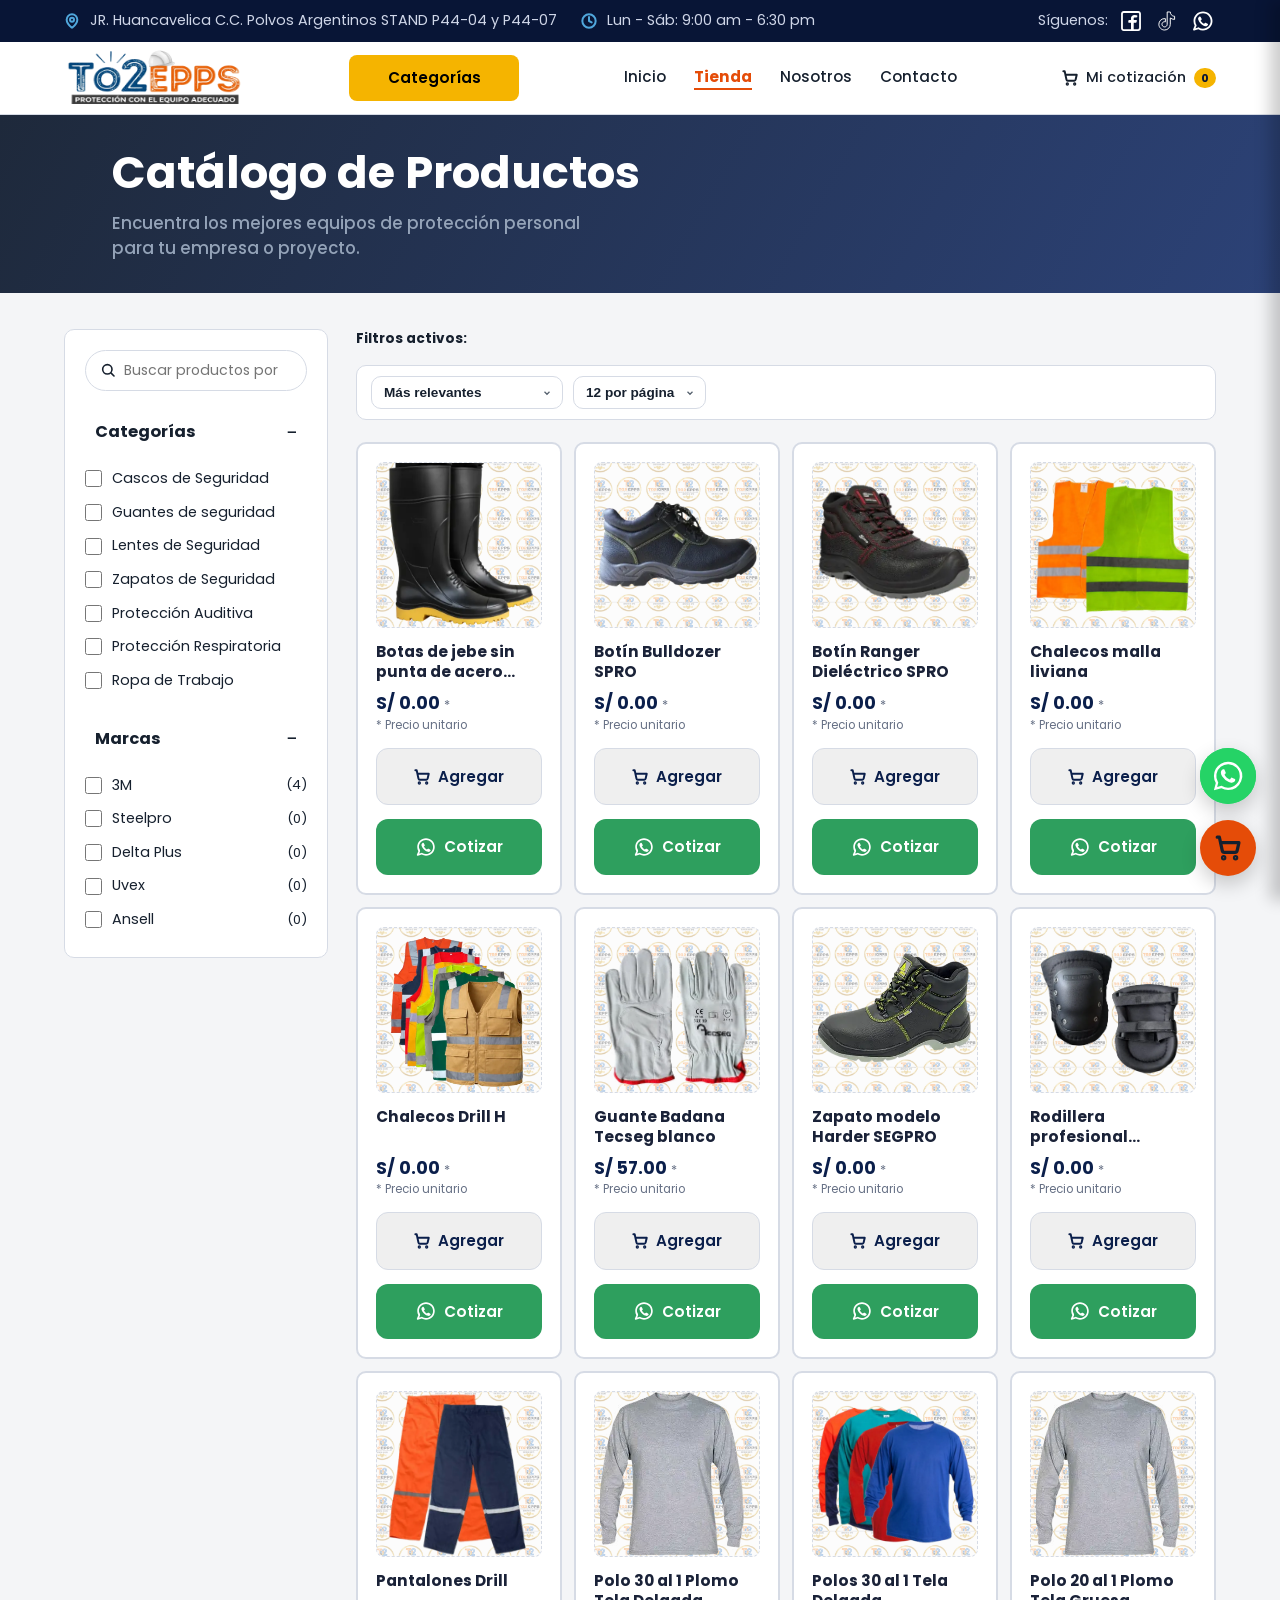
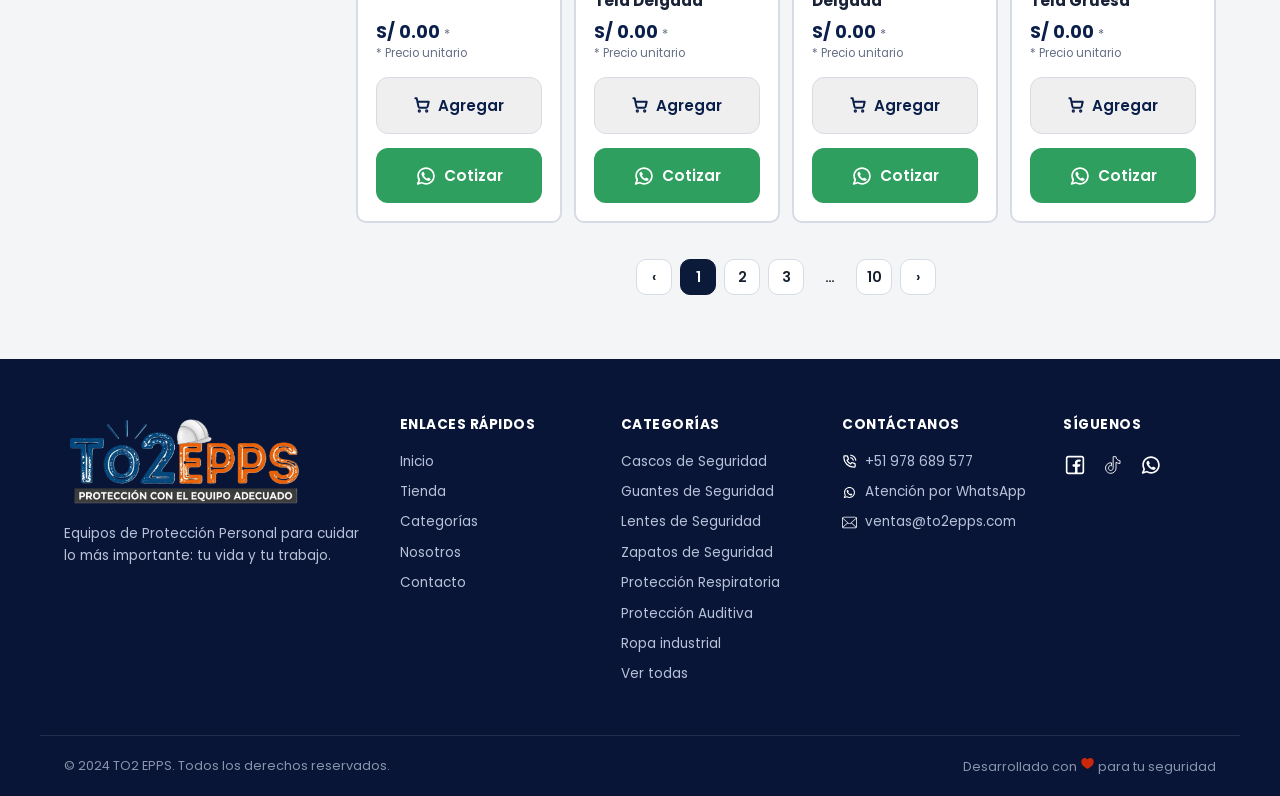
<file: Tienda.html>
<!doctype html>
<html lang="es">

<head>
  <meta charset="UTF-8" />
  <meta name="viewport" content="width=device-width, initial-scale=1.0" />
  <title>
    Tienda | TO2EPPS - Venta de Equipos de Protección Personal (EPP) y
    Seguridad Industrial. LIMA PERÚ
  </title>
  <link rel="shortcut icon" href="img/favicon.ico" type="image/x-icon" />
  <link rel="preconnect" href="https://fonts.googleapis.com" />
  <link rel="preconnect" href="https://fonts.gstatic.com" crossorigin />
  <link href="https://fonts.googleapis.com/css2?family=Poppins:wght@400;600;700&display=swap" rel="stylesheet" />
  <link rel="stylesheet" href="css/main.css" />
  <link rel="stylesheet" href="css/styles_Tienda.css" />
  <link rel="preload" href="data/productos-listado.json" as="fetch" crossorigin>
  <script src="js/utils.js" defer></script>
  <script src="js/tienda.js" defer></script>
</head>

<body>
  <!-- ===== TOP BAR ===== -->
  <div class="topbar">
    <div class="topbar__inner container">
      <div class="topbar__left">
        <span class="topbar__item">
          <svg width="16" height="16" class="lucide lucide-map-pin-icon lucide-map-pin">
            <use href="img/icons.svg#map-pin" />
          </svg>
          JR. Huancavelica C.C. Polvos Argentinos STAND P44-04 y P44-07
        </span>
        <span class="topbar__item">
          <svg width="16" height="16" class="lucide lucide-clock-icon lucide-clock">
            <use href="img/icons.svg#clock" />
          </svg>
          Lun - Sáb: 9:00 am - 6:30 pm
        </span>
      </div>
      <div class="topbar__right">
        <span>Síguenos:</span>
        <a href="https://www.facebook.com/to2eppsperu" class="social-icon" aria-label="Facebook">
          <svg width="26" height="26">
            <use href="img/icons.svg#facebook" />
          </svg>
        </a>
        <a href="https://www.tiktok.com/@to2epps" class="social-icon" aria-label="TikTok">
          <svg width="26" height="26">
            <use href="img/icons.svg#tiktok" />
          </svg>
        </a>
        <a href="https://wa.me/51978689577?text=Hola,%20estoy%20interesado%20en%20sus%20productos." class="social-icon"
          aria-label="WhatsApp">
          <svg width="26" height="26">
            <use href="img/icons.svg#whatsapp-chat" />
          </svg>
        </a>
      </div>
    </div>
  </div>

  <!-- ===== HEADER / NAV ===== -->
  <header class="header">
    <div class="container header__inner">
      <a href="index.html" aria-label="Ir a la página de inicio de TO2 EPPS">
        <img class="nav-logo" src="img/logo/logo.webp" alt="TO2 EPPS - Equipos de Protección Personal" width="180"
          height="60px" loading="eager" />
      </a>
      <a href="index.html#categorias" class="btn btn--yellow header__cat-btn">Categorías</a>
      <nav class="nav" id="main-nav">
        <a href="index.html" class="nav__link">Inicio</a>
        <a href="Tienda.html" class="nav__link nav__link--active">Tienda</a>
        <a href="index.html#nosotros" class="nav__link">Nosotros</a>
        <a href="index.html#ubicacion" class="nav__link">Contacto</a>
      </nav>
      <a href="miCarrito.html" class="quote-link">
        <svg width="16" height="16">
          <use href="img/icons.svg#cart" />
        </svg>
        Mi cotización <span class="quote-badge">0</span>
      </a>
      <!-- Botón hamburguesa (solo mobile) -->
      <button class="burger" id="burger" aria-label="Abrir menú" aria-expanded="false">
        <span></span>
        <span></span>
        <span></span>
      </button>
    </div>
    <!-- Menú mobile desplegable -->
    <div class="mobile-nav" id="mobile-nav">
      <a href="index.html" class="mobile-nav__link">Inicio</a>
      <a href="index.html#categorias" class="mobile-nav__link">Categorías</a>
      <a href="#" class="mobile-nav__link nav__link--active">Tienda</a>
      <a href="index.html#nosotros" class="mobile-nav__link">Nosotros</a>
      <a href="index.html#ubicacion" class="mobile-nav__link">Contacto</a>
      <a href="miCarrito.html" class="mobile-nav__link mobile-nav__quote">
        🛒 Mi cotización <span class="quote-badge">0</span>
      </a>
    </div>
  </header>

  <!-- ===== HERO TIENDA ===== -->
  <section class="shop-hero">
    <div class="container">
      <div class="shop-hero__content">
        <h1>Catálogo de Productos</h1>
        <p>
          Encuentra los mejores equipos de protección personal para tu empresa
          o proyecto.
        </p>
      </div>
    </div>
  </section>

  <!-- ===== TIENDA / CATÁLOGO ===== -->
  <section class="shop" id="catalogo">
    <div class="container shop__layout">
      <!-- ---- Sidebar de filtros ---- -->
      <aside class="shop__sidebar" id="categorias" aria-label="Filtros de productos">
        <div class="search-box">
          <svg width="24" height="24">
            <use href="img/icons.svg#search" />
          </svg>
          <input type="search" placeholder="Buscar productos por..." id="searchInput" />
        </div>
        <div class="filter-group" id="filtroCategorias">
          <details open class="filter-dropdown">
            <summary>Categorías</summary>

            <label class="checkbox">
              <span class="checkbox__label">
                <input type="checkbox" value="Casco" /> Cascos de Seguridad
              </span>
            </label>

            <label class="checkbox">
              <span class="checkbox__label">
                <input type="checkbox" value="Guante" /> Guantes de seguridad
              </span>
            </label>

            <label class="checkbox">
              <span class="checkbox__label">
                <input type="checkbox" value="Lente" /> Lentes de Seguridad
              </span>
            </label>

            <label class="checkbox">
              <span class="checkbox__label">
                <input type="checkbox" value="Zapato" /> Zapatos de Seguridad
              </span>
            </label>

            <label class="checkbox">
              <span class="checkbox__label">
                <input type="checkbox" value="Auditiva" /> Protección Auditiva
              </span>
            </label>

            <label class="checkbox">
              <span class="checkbox__label">
                <input type="checkbox" value="Respiratoria" /> Protección
                Respiratoria
              </span>
            </label>

            <label class="checkbox">
              <span class="checkbox__label">
                <input type="checkbox" value="Ropa" /> Ropa de Trabajo
              </span>
            </label>
          </details>
        </div>

        <div class="filter-group" id="filtroMarcas">
          <details open class="filter-dropdown">
            <summary>Marcas</summary>
            <label class="checkbox">
              <span class="checkbox__label"><input type="checkbox" value="3M" /> 3M</span>
              <span class="checkbox__count">(9)</span>
            </label>
            <label class="checkbox">
              <span class="checkbox__label"><input type="checkbox" value="Steelpro" /> Steelpro</span>
              <span class="checkbox__count">(9)</span>
            </label>
            <label class="checkbox">
              <span class="checkbox__label"><input type="checkbox" value="Delta Plus" /> Delta Plus</span>
              <span class="checkbox__count">(11)</span>
            </label>
            <label class="checkbox">
              <span class="checkbox__label"><input type="checkbox" value="Uvex" /> Uvex</span>
              <span class="checkbox__count">(9)</span>
            </label>
            <label class="checkbox">
              <span class="checkbox__label"><input type="checkbox" value="Ansell" /> Ansell</span>
              <span class="checkbox__count">(9)</span>
            </label>
          </details>
        </div>
      </aside>

      <!-- ---- Columna principal ---- -->
      <div class="shop__main">
        <div class="active-filters" id="activeFilters">
          <span class="active-filters__label">Filtros activos:</span>
          <!-- Los chips se generarán dinámicamente -->
        </div>

        <div class="shop__toolbar">
          <div class="shop__sorts">
            <select class="sort-select" aria-label="Ordenar por" id="sortSelect">
              <option value="Más relevantes">Más relevantes</option>
              <option value="Precio: menor a mayor">
                Precio: menor a mayor
              </option>
              <option value="Precio: mayor a menor">
                Precio: mayor a menor
              </option>
              <option value="Nombre: A-Z">Nombre: A-Z</option>
            </select>
            <select class="sort-select" aria-label="Resultados por página" id="perPageSelect">
              <option value="12">12 por página</option>
              <option value="24">24 por página</option>
              <option value="48">48 por página</option>
            </select>
          </div>
        </div>

        <!-- Contenedor de productos (el script lo llenará) -->
        <div class="products-grid" id="productGrid"></div>

        <!-- Paginación (el script la generará) -->
        <nav class="pagination" id="pagination" aria-label="Paginación de productos">
          <!-- Los botones se generarán dinámicamente -->
        </nav>
      </div>
    </div>
  </section>

  <!-- ===== FOOTER ===== -->
  <footer class="footer">
    <div class="container footer__grid">
      <div class="footer__col footer__brand">
        <a href="index.html" class="logo logo--footer">
          <img src="img/logo/logo.webp" alt="TO2 EPPS - Equipos de Protección Personal" width="240" height="93.52"
            loading="lazy" />
        </a>
        <p>
          Equipos de Protección Personal para cuidar lo más importante: tu
          vida y tu trabajo.
        </p>
      </div>

      <div class="footer__col">
        <h4>ENLACES RÁPIDOS</h4>
        <a href="index.html">Inicio</a>
        <a href="#">Tienda</a>
        <a href="index.html#categorias">Categorías</a>
        <a href="index.html#nosotros">Nosotros</a>
        <a href="index.html#ubicacion">Contacto</a>
      </div>

      <div class="footer__col">
        <h4>CATEGORÍAS</h4>
        <a href="Tienda.html?categoria=Casco">Cascos de Seguridad</a>
        <a href="Tienda.html?categoria=Guante">Guantes de Seguridad</a>
        <a href="Tienda.html?categoria=Lente">Lentes de Seguridad</a>
        <a href="Tienda.html?categoria=Zapato">Zapatos de Seguridad</a>
        <a href="Tienda.html?categoria=Respiratoria">Protección Respiratoria</a>
        <a href="Tienda.html?categoria=Auditiva">Protección Auditiva</a>
        <a href="Tienda.html?categoria=Ropa">Ropa industrial</a>
        <a href="#">Ver todas</a>
      </div>

      <div class="footer__col">
        <h4>CONTÁCTANOS</h4>
        <p>
          <svg width="15" height="15">
            <use href="img/icons.svg#phone" />
          </svg>
          +51 978 689 577
        </p>
        <p>
          <svg width="15" height="15">
            <use href="img/icons.svg#whatsapp-chat" />
          </svg>
          Atención por WhatsApp
        </p>
        <p>
          <svg width="15" height="15">
            <use href="img/icons.svg#email" />
          </svg>
          ventas@to2epps.com
        </p>
      </div>

      <div class="footer__col">
        <h4>SÍGUENOS</h4>
        <div class="redes-sociales">
          <a href="https://www.facebook.com/to2eppsperu" class="social-icon" aria-label="Facebook">
            <svg width="24" height="24">
              <use href="img/icons.svg#facebook" />
            </svg>
          </a>
          <a href="https://www.tiktok.com/@to2epps" class="social-icon" aria-label="TikTok">
            <svg width="24" height="24">
              <use href="img/icons.svg#tiktok" />
            </svg>
          </a>
          <a href="https://wa.me/51978689577?text=Hola,%20estoy%20interesado%20en%20sus%20productos."
            class="social-icon" aria-label="WhatsApp">
            <svg width="24" height="24">
              <use href="img/icons.svg#whatsapp-chat" />
            </svg>
          </a>
        </div>
      </div>
    </div>

    <div class="footer__bottom">
      <div class="container footer__bottom-inner">
        <span>© 2024 TO2 EPPS. Todos los derechos reservados.</span>
        <span>Desarrollado con
          <svg width="15" height="15">
            <use href="img/icons.svg#heart" />
          </svg>
          para tu seguridad
        </span>
      </div>
    </div>
  </footer>

  <a href="https://wa.me/51978689577?text=Hola,%20estoy%20interesado%20en%20sus%20productos." class="wsp-float"
    aria-label="WhatsApp">
    <svg width="64" height="64">
      <use href="img/icons.svg#whatsapp" />
    </svg>
  </a>
  <a href="miCarrito.html" class="cart-float" aria-label="Ver mi cotización / carrito">
    <svg width="24" height="24">
      <use href="img/icons.svg#cart" />
    </svg>
    <span class="cart-float__badge">3</span>
  </a>

  <!--------------------------- Panel Lateral del Carrito ------------------------------------------------>
  <div id="cart-panel" class="cart-panel">
    <!-- Header -->
    <div class="cart-panel__header">
      <h2><span class="dot"></span> Carrito Cotizador</h2>
      <button id="cart-close-btn" class="cart-panel__close">✕</button>
    </div>

    <!-- Cuerpo -->
    <div id="cart-items-container" class="cart-panel__body"></div>

    <!-- Estado vacío -->
    <div id="cart-empty-state" class="cart-panel__empty" style="display: none">
      <p>Tu carrito está vacío.</p>
      <a href="Tienda.html" class="cart-empty__link">Ir a la tienda</a>
    </div>

    <!-- Footer y Botones -->
    <div class="cart-panel__footer">
      <div class="cart-panel__subtotal">
        <span>TOTAL</span>
        <span id="cart-total">S/ 0.00</span>
      </div>

      <a href="miCarrito.html" id="btn-view-cart" class="cart-btn cart-btn--black">Ver Carrito</a>
      <button id="btn-whatsapp-cart" class="cart-btn cart-btn--red">
        Cotizar por WhatsApp
      </button>
    </div>
  </div>

</body>

</html>
</file>
<file: css/main.css>
/* =========================================================
   SISTEMA DE DISEÑO PRINCIPAL (main.css)
   ========================================================= */

/* ============ TOKENS Y VARIABLES ============ */
:root {
  /* Colores Principales */
  --ink: #16202e;
  --orange: #e54c08;
  --navy: #0b1f4b;
  --navy-dark: #081536;
  --navy-light: #12295f;
  --navy-900: #0a1a38;
  --yellow: #f5b400;
  --yellow-dark: #e0a300;
  --green: #2e9f5e;
  --green-dark: #25824c;
  --whatsapp: #25d366; 

  /* Grises y Fondos */
  --gray-bg: #f4f5f7;
  --gray-line: #d6dbe5;
  --text-dark: #1a2238;
  --text-muted: #667085;
  --white: #ffffff;

  /* Tipografía */
  --font-display: 'Poppins', sans-serif;

  /* Utilidades */
  --radius: 10px;
  --shadow: 0 4px 16px rgba(11, 31, 75, 0.08);

  /* Carrito */
  --carrito-black:#0f172a;
  --carrito-red:#dc2626;



  --radius-main: 12px;
}

/* ============ RESET Y BASE ============ */
* { box-sizing: border-box; margin: 0; padding: 0; }
html { scroll-behavior: smooth; }
body { 
  background-color: var(--gray-bg); 
  font-family: var(--font-display); 
  color: var(--ink); 
  line-height: 1.5;   
  -webkit-font-smoothing: antialiased;
}
button { font-family: inherit; cursor: pointer; border: none; }
ul { margin: 0; padding: 0; list-style: none; }
img { max-width: 100%; display: block; }
a { text-decoration: none; color: inherit; display: block; }
h1, h2, h3, h4 { font-family: var(--font-display); }

.container {
  max-width: 1200px;
  margin: 0 auto;
  padding: 0 24px;
}

/* ============ BOTONES GLOBALES ============ */
.btn {
  display: flex;
  gap: 8px;
  padding: 12px 40px;
  border-radius: 12px;
  font-weight: 600;
  font-size: 0.95rem;
  white-space: nowrap;
  transition: transform 0.15s ease, box-shadow 0.15s ease, opacity 0.15s ease;
  cursor: pointer;
  justify-content: center;
}
.btn:hover { transform: translateY(-2px); }
.btn:active { transform: scale(0.99); }

.btn--yellow {
    background-color: var(--yellow);
    color: #000;
    text-transform: none;
    padding: 12px 24px;
    border-radius: 8px;
    text-decoration: none;
    min-width: 170px;
    
    /* Clave: Posición relativa para que la flecha se ubique respecto a este botón */
    position: relative;
    display: inline-flex;
    align-items: center;
    justify-content: center; /* Centra el texto exactamente al medio */
    
    transition: transform 0.2s ease, box-shadow 0.2s ease;
}

.btn--yellow:hover {
    transform: translateY(-3px);
    box-shadow: 0 4px 12px rgba(255, 193, 7, 0.5);
}

.btn--yellow:active {
    transform: translateY(0);
}



.btn--whatsapp-sm {
  background: var(--green);
  color: var(--white);
  font-size: clamp(0.8rem, 1vw + 0.5rem, 0.95rem);
  padding: clamp(14px, 1.8vh, 18px) clamp(16px, 2vw, 26px);
  margin-top: clamp(14px, 1.5vh, 20px);
}
.btn--whatsapp-sm:hover { background: var(--green-dark); }

.btn--outline-sm {
  color: var(--navy);
  border: 1.5px solid var(--gray-line);
  font-size: clamp(0.8rem, 1vw + 0.5rem, 0.95rem);
  padding: clamp(14px, 1.8vh, 18px) clamp(16px, 2vw, 26px);
}
.btn--outline-sm:hover { border-color: var(--navy); }

.btn--dark-sm {
  background: var(--navy);
  color: var(--white);
  font-size: clamp(0.8rem, 1vw + 0.5rem, 0.95rem);
}
.btn--dark-sm:hover { background: var(--navy-light); }

/* ============ TOPBAR ============ */
.topbar {
  background: var(--navy-dark);
  color: #cfd6e8;
  font-size: 0.9rem;
}
.topbar__inner {
  display: flex;
  justify-content: space-between;
  align-items: center;
  padding: 8px 24px;
}
.topbar__left { display: flex; align-items: center; gap: 24px; }
.topbar__right, .topbar__item { display: flex; align-items: center; gap: 10px; }

.social-icon { width: 26px; height: 26px; background-color: var(--navy-dark);} 
.social-icon:hover { background-color: var(--yellow-dark); border-radius: 8px;}

/* ============ HEADER Y NAVEGACIÓN ============ */
.header {
  background: var(--white);
  border-bottom: 1px solid var(--gray-line);
  position: sticky;
  top: 0;
  z-index: 50;
}
.header__inner {
  display: flex;
  align-items: center;
  justify-content: space-between;
  padding: 6px 24px;
}

.nav { display: flex; gap: 28px; justify-content: center; }
.nav__link { font-weight: 500; font-size: 0.95rem;}
.nav__link:hover, .quote-link:hover, .quote-link svg:hover { color: var(--orange); }
.nav__link--active { color: var(--orange); border-bottom: 2px solid var(--orange); font-weight: 700; }

.quote-link {
  display: flex;
  align-items: center;
  gap: 8px;
  font-weight: 500;
  font-size: 0.9rem;
}
.quote-badge {
  background: var(--yellow);
  color: var(--navy-dark);
  font-size: 0.7rem;
  font-weight: 700;
  padding: 2px 7px;
  border-radius: 50%;
}

/* ============ MENU HAMBURGUESA (MÓVIL) ============ */
.burger {
  display: none;
  flex-direction: column;
  justify-content: center;
  gap: 5px;
  width: 34px;
  height: 34px;
  background: none;
  border: none;
  cursor: pointer;
  padding: 0;
  margin-left: auto;
}
.burger span {
  display: block;
  height: 2px;
  width: 100%;
  background: var(--navy-900);
  border-radius: 2px;
  transition: transform .2s ease, opacity .2s ease;
}
/* Animación X al abrir */
.burger.open span:nth-child(1) { transform: translateY(7px) rotate(45deg); }
.burger.open span:nth-child(2) { opacity: 0; }
.burger.open span:nth-child(3) { transform: translateY(-7px) rotate(-45deg); }

.mobile-nav {
  display: none; /* Oculto en escritorio */
  flex-direction: column;
  background: var(--white);
  border-top: 1px solid var(--gray-line);
  max-height: 0;
  overflow: hidden;
  transition: max-height .25s ease;
}
.mobile-nav.open { 
  max-height: 400px; 
}
.mobile-nav__link {
  padding: 14px 24px;
  font-size: 0.95rem;
  font-weight: 600;
  border-bottom: 1px solid var(--gray-line);
  transition: background 0.15s;
}
.mobile-nav__link:hover { background: var(--gray-bg); color: var(--orange); }
.mobile-nav__link:last-child { border-bottom: none; }
.mobile-nav__quote {
  display: flex;
  align-items: center;
  gap: 8px;
  color: var(--orange);
  font-weight: 600;
}

/* ============ PANEL DEL CARRITO LATERAL ============ */
.cart-panel {
  position: fixed;
  top: 0;
  right: 0;
  width: 420px;
  height: 100vh;
  background: #ffffff;
  box-shadow: -10px 0 15px rgba(0,0,0,0.2);
  transform: translateX(100%);
  transition: transform 0.3s ease-in-out;
  z-index: 999;
  display: flex;
  flex-direction: column;
}
.cart-panel__header {
  background: var(--carrito-black);
  color: #fff;
  padding: 18px 20px;
  display: flex;
  justify-content: space-between;
  border-bottom: 3px solid var(--carrito-red);
}
.cart-panel__header h2 { font-size: 1.1rem; display: flex; align-items: center; gap: 10px; }
.cart-panel__header .dot { width: 10px; height: 10px; background: var(--carrito-red); border-radius: 50%; }
.cart-panel__close {
  background: rgba(255,255,255,0.1);
  border: none;
  color: #fff;
  width: 32px;
  height: 32px;
  border-radius: 6px;
  cursor: pointer;
  font-size: 1rem;
  font-weight: bold;
}
.cart-panel__body { flex: 1; overflow-y: auto; padding: 0 15px; }
.cart-item {
  display: flex;
  gap: 15px;
  padding:15px 0;
  border-bottom: 1px solid var(--gray-line);
}
.cart-item__img img {
  width: 80px; height: 80px; object-fit: contain;
  background: #f9fafb; border-radius: 8px;
}
.cart-item__info { flex: 1; display: flex; flex-direction: column; justify-content: space-between; }
.cart-item__name { font-weight: 600; font-size: 0.9rem; color: #1e293b; margin: 0 0 10px 0; }
.cart-item__controls { display: flex; gap: 8px; }
.qty-btn {
  background: var(--carrito-red); border: none; width: 28px; height: 28px;
  font-size: 1.2rem; border-radius: 5px; font-weight: bold;
  color: white; transition: background 0.2s;
}
.qty-btn:hover { background: #e2e8f0; color: #081536; }
.qty-input-cart { width: 70px; text-align: center; font-weight: 600; }
.cart-item__actions { display: flex; flex-direction: column; align-items: flex-end; justify-content: space-between; }
.cart-item__price { font-weight: 700; color: var(--carrito-black); font-size: 0.95rem; }
.delete-btn {
  background: transparent; border: none; color: #64748b;
  font-size: 1.2rem; padding: 5px;
}
.delete-btn:hover { color: var(--carrito-red); }
.cart-panel__empty { display: flex; flex-direction: column; justify-content: center; height: 100%; text-align: center; }
.cart-panel__empty p { font-size: 1.2rem; color: #334155; margin-bottom: 15px; }
.cart-empty__link { font-weight: 600; text-decoration: underline; }

.cart-panel__footer { padding: 20px; border-top: 1px solid #e5e7eb; }
.cart-panel__subtotal { display: flex; justify-content: space-between; font-weight: 700; margin-bottom: 20px; font-size: 1.1rem; }
.cart-btn {
  width: 100%; padding: 14px; border-radius: 10px;
  font-weight: 600; text-align: center; margin-bottom: 10px;
}
.cart-btn--black { background:var(--carrito-black); color: #ffffff; }
.cart-btn--outline { background: #ffffff; border: 1px solid var(--carrito-black); }
.cart-btn--red { background: var(--whatsapp); color: #ffffff; margin-bottom: 0; } /* Ajustado color whatsapp unificado */

/* ============ PRODUCTS ============ */

/* Grid de productos */
.products-grid {
    display: grid;
    grid-template-columns: repeat(4, minmax(0, 1fr));
    gap: 12px;
    justify-items: center;
    justify-content: center;
}


/* Tarjeta del producto */
.product-card {
    position: relative;
    width: 100%;
    padding: 18px;

    border: 2px solid var(--gray-line);
    border-radius: var(--radius);

    background-color: white;

    transition:
        box-shadow 0.2s ease,
        transform 0.2s ease;
}


/* Enlace transparente que cubre toda la tarjeta */
.product-card__cover-link {
    position: absolute;
    top: 0;
    left: 0;

    width: 100%;
    height: 100%;

    z-index: 1;
}


/* Efecto hover de la tarjeta */
.product-card:hover {
    box-shadow: 0 10px 24px rgba(15, 36, 71, 0.08);
    transform: translateY(-3px);
}


/* Contenedor de imagen */
.product-card__image {
    position: relative;
    overflow: hidden;

    display: flex;
    align-items: center;
    justify-content: center;

    aspect-ratio: 1 / 1;
    margin-bottom: 14px;

    border: 1.5px dashed var(--gray-line);
    border-radius: 8px;

    background-color: #fafafa;
}


/* Marca de agua */
.product-card__image::before {
    content: '';
    position: absolute;
    inset: 0;
    background-image: url('/img/marca-de-agua.webp');
    background-size: 150%;
    opacity: 0.3;
    z-index: 0;
    pointer-events: none;
}


/* Imagen principal del producto */
.product-card__image img {
    position: relative;
    width: 100%;
    height: 100%;
    object-fit: contain;
}


/* Nombre del producto */
.product-card h3 {
    display: -webkit-box;
    min-height: calc(1.3em * 2);
    margin-bottom: 8px;
    overflow: hidden;
    color: var(--text-dark);
    font-size: clamp(0.9rem, 1.2vw, 1.15rem);
    line-height: 1.3;
    -webkit-line-clamp: 2;
    -webkit-box-orient: vertical;
    line-clamp: 2;
}


/* Precio */
.price {
    color: var(--navy);
    font-size: 1.1rem;
    font-weight: 700;
}


/* Unidad / información adicional del precio */
.price span {
    color: var(--text-muted);
    font-size: 0.8rem;
    font-weight: 400;
}


/* Nota del precio */
.price-note {
    margin-bottom: 14px;

    color: var(--text-muted);
    font-size: 0.72rem;
}


/* Acciones de la tarjeta */
.product-card__actions {
    position: relative;

    margin-top: auto;

    z-index: 2;
}


/* Botón de las acciones */
.product-card__actions .btn {
    width: 100%;

    align-items: center;
    justify-content: center;
}

/* ============ FOOTER (Estilo Inicio/Detalle) ============ */
.footer {
  background: var(--navy-dark);
  color: #b9c1d9;
  padding-top: 56px;
}
.footer__grid {
  display: grid;
  grid-template-columns: 1.6fr 1fr 1fr 1fr 0.8fr;
  gap: 30px;
  padding-bottom: 40px;
  border-bottom: 1px solid rgba(255,255,255,0.1);
}
.footer__brand p {
  font-size: 0.85rem;
  margin-top: 14px;
  line-height: 1.6;
}
.footer__col h4 {
  color: var(--white);
  font-size: 0.85rem;
  letter-spacing: 0.5px;
  margin-bottom: 16px;
}
.footer__col a, .footer__col p {
  display: flex;
  align-items: center;
  gap: 8px;
  font-size: 0.85rem;
  margin-bottom: 10px;
  color: #b9c1d9;
}
.footer__col a:hover { color: var(--yellow); }
.footer__socials { display: flex; gap: 10px; }

.footer__bottom-inner {
  display: flex;
  justify-content: space-between;
  padding: 20px 24px;
  font-size: 0.8rem;
  color: #8b93ac;
}
.redes-sociales {
  display: flex;
  flex-direction: row; 
  gap: 12px;
  margin-top: 8px;
}
.redes-sociales a { transition: transform 0.2s ease;}
.redes-sociales a:hover { transform: translateY(-3px); }
.redes-sociales a:hover rect { fill: #e0a300; transition: fill 0.3s ease; }

/* ============ BOTONES FLOTANTES ============ */
/* --- 1. APARICIÓN INICIAL Y FLOTACIÓN BASE --- */
.wsp-float, .cart-float {
  position: fixed;
  right: 24px;
  width: 56px;
  height: 56px;
  border-radius: 50%;
  display: flex;
  align-items: center;
  justify-content: center;
  box-shadow: 0 8px 20px rgba(0,0,0,.2);
  z-index: 60;
  transition: transform .2s ease, box-shadow .2s ease;

  /* Animación de entrada al cargar la página */
  animation: floatPopIn 0.6s cubic-bezier(0.175, 0.885, 0.32, 1.275) both;
}

.wsp-float { 
  bottom: 96px; 
  /* Retraso ligero para que aparezcan en secuencia */
  animation-delay: 0.2s; 
}

.cart-float { 
  bottom: 24px; 
  background: var(--orange); 
  animation-delay: 0.4s;
}

.cart-float svg { width: 26px; height: 26px; }

/* --- 2. EFECTO PULSO / RADAR PARA WHATSAPP --- */
/* Creamos una onda expansiva detrás del botón de WhatsApp */
.wsp-float::before {
  content: "";
  position: absolute;
  top: 0;
  left: 0;
  width: 100%;
  height: 100%;
  border-radius: 50%;
  background: #25d366; /* Verde característico de WhatsApp */
  z-index: -1;
  animation: pulseOnda 2s infinite;
}

/* --- 3. ANIMACIÓN PARA LA INSIGNIA DEL CARRITO --- */
.cart-float__badge {
  position: absolute;
  top: -4px;
  right: -4px;
  min-width: 22px;
  height: 22px;
  padding: 0 5px;
  border-radius: 50%;
  background: var(--yellow);
  color: var(--navy-900);
  font-size: .72rem;
  font-weight: 800;
  display: flex;
  align-items: center;
  justify-content: center;
  border: 2px solid var(--white);

  /* Animación de latido continuo para destacar productos agregados */
  animation: badgePop 1.5s infinite ease-in-out;
}

/* --- 4. HOVER MEJORADO --- */
.wsp-float:hover, .cart-float:hover { 
  transform: translateY(-5px) scale(1.08); 
  box-shadow: 0 12px 24px rgba(0,0,0,.3);
}

/* --- KEYFRAMES --- */

/* Entrada con rebote suave desde abajo */
@keyframes floatPopIn {
  from {
    opacity: 0;
    transform: translateY(40px) scale(0.5);
  }
  to {
    opacity: 1;
    transform: translateY(0) scale(1);
  }
}

/* Onda expansiva de señal */
@keyframes pulseOnda {
  0% {
    transform: scale(1);
    opacity: 0.6;
  }
  100% {
    transform: scale(1.5);
    opacity: 0;
  }
}

/* Latido continuo en el número de productos */
@keyframes badgePop {
  0%, 100% {
    transform: scale(1);
  }
  50% {
    transform: scale(1.18);
  }
}

/* ============ MEDIA QUERIES GLOBALES (Componentes Compartidos) ============ */
@media (max-width: 1024px) {
  .footer__grid { grid-template-columns: repeat(2, 1fr); }
}

@media (max-width: 960px) {
  .topbar__left { gap: 14px; font-size: 0.8rem; }
  .topbar__item span { display: none; }
  .nav, .quote-link, .header__cat-btn { display: none; }
  
  /* Esto activa el botón y prepara el menú para desplegarse */
  .burger { display: flex; }
  .mobile-nav { display: flex; } 
}

@media (max-width: 680px) {
  .container { padding: 0 16px; }
  .product-card { padding: 10px; }
  
  /* Topbar & Header */
  .topbar__inner { flex-direction: column; gap: 6px; align-items: flex-start; }
  .topbar__right { font-size: 0.8rem; margin-left: auto; }
  .topbar__left { display: none; }
  .header__inner { padding: 5px 16px; }

  /* Footer */
  .footer__grid { grid-template-columns: 1fr; }
  .footer__bottom-inner { flex-direction: column; gap: 6px; text-align: center; }

  /* Elementos Flotantes & Carrito */
  .wsp-float, .cart-float { width: 50px; height: 50px; right: 16px; }
  .wsp-float { bottom: 86px; }
  .cart-float { bottom: 20px; }
  
  .cart-panel { width: 300px; }
  .cart-panel__subtotal { display: none; }
}




/* ============ ANIMACIÓN FLY TO CART ============ */
.cart-fly-particle {
    position: fixed;
    width: 24px;
    height: 24px;
    background-color: var(--orange); /* Usa tu color naranja principal */
    color: #ffffff;
    font-size: 11px;
    font-weight: 800;
    border-radius: 50%;
    display: flex;
    align-items: center;
    justify-content: center;
    pointer-events: none; /* No interfiere con otros clics */
    z-index: 9999;
    box-shadow: 0 2px 8px rgba(0, 0, 0, 0.25);
    /* Curva de aceleración para efecto "lanzamiento" suave */
    transition: transform 0.6s cubic-bezier(0.2, 0.8, 0.25, 1), opacity 0.6s ease;
}

/* Animación opcional de rebote para el botón flotante al recibir el ítem */
@keyframes cartBounce {
    0%   { transform: scale(1); }
    30%  { transform: scale(1.25); }
    50%  { transform: scale(0.92); }
    70%  { transform: scale(1.1); }
    100% { transform: scale(1); }
}

.cart-float.bounce {
    animation: cartBounce 0.5s ease-in-out;
}
</file>
<file: css/styles_Inicio.css>
/* -------------------HERO ----------------- */
.hero {
  position: relative;
  background-color: #0b0f19; /* Color oscuro de respaldo */
  color: var(--white);
  padding: 90px 0 140px 0;
  display: flex;
  flex-direction: column;
  justify-content: space-around;
  overflow: hidden; /* IMPORTANTE: evita que la imagen se desborde */
}

/* --- CONFIGURACIÓN DE LA IMAGEN (PICTURE) --- */
.hero__bg {
  position: absolute;
  top: 0;
  left: 0;
  width: 100%;
  height: 100%;
  z-index: 0; /* Al fondo del todo */
}

.hero__bg img {
  width: 100%;
  height: 100%;
  object-fit: cover;
  object-position: center;
}

/* --- EL DEGRADADO OSCURO (OVERLAY) --- */
.hero::before {
  content: "";
  position: absolute;
  top: 0;
  left: 0;
  width: 100%;
  height: 100%;
  background: linear-gradient(120deg, rgba(0, 0, 0, 1), rgba(0, 0, 0, 0.15));
  z-index: 1; /* Se pone por encima de la foto (0), pero debajo del texto (2) */
}

.hero__inner, .hero__badge { position: relative; z-index: 2; }

.hero__inner {
  display: grid;
  grid-template-columns: 1fr 1.1fr;
  gap: clamp(24px, 4vw, 48px);
  align-items: center;
}

.hero h1 {
  font-size: clamp(1.75rem, 4vw + 0.5rem, 2.75rem);
  font-weight: 800;
  line-height: 1.15;
  margin-bottom: clamp(12px, 2vw, 20px);
  text-wrap: balance;
}
.hero h1 .hl { color: var(--yellow); }
.hero__subtitle { margin: 0 auto 24px auto; }

.hero__badge {
  display: flex;
  gap: 15px;
  align-items: center;
  justify-content: center;
  background: var(--navy-dark);
  border: 1px solid rgba(255, 255, 255, 0.332);
  border-radius: var(--radius);
  padding: 8px;
  /* --- TRUCO AQUÍ --- */
  position: relative; /* Necesario para el z-index */
  z-index: 10;        /* Asegura que esté por encima del Hero y la imagen */
  width: fit-content; /* Se ajusta al tamaño de su contenido */
  margin: 0 auto;     /* Lo centra horizontalmente */
  margin-top: -20px;  /* Ajusta este valor (negativo) para subirlo tanto como quieras sobre el banner */
}
.hero__badge strong { font-size: 0.82rem; color: var(--white); }

/* ============ SECTION GENERIC ============ */
.section { padding: 50px 0; }

.section__title {
  text-align: center;
  font-size: 1.7rem;
  font-weight: 800;
  color: var(--navy);
  position: relative;
  padding-bottom: 16px;
  margin: 30px 0;
  letter-spacing: 0.5px;
}
.section__title::after {
  content: "";
  position: absolute;
  bottom: 0;
  left: 50%;
  transform: translateX(-50%);
  height: 4px;
  background: var(--yellow);
  border-radius: 2px;
  width: 0;

  /* 1. Asignamos la animación y sus características de tiempo */
  animation: expandLine ease-out forwards;
  
  /* 2. Le decimos a CSS que controle la animación según la posición en pantalla */
  animation-timeline: view();
  
  /* 3. Definimos en qué punto preciso de la pantalla debe iniciar y terminar */
  animation-range: entry 20% cover 40%;
}

@keyframes expandLine {
  from {
    width: 0;
  }
  to {
    width: 60px;
  }
}


.section__header {
  display: flex;
  justify-content: space-between;
  align-items: center;
  margin-bottom: 44px;
}

.see-all {
  /* Animación basada en el scroll */
  animation: deslizarDesdeIzquierda linear both;
  animation-timeline: view();  
  /* Empieza a entrar cuando el enlace asoma un 10% y termina cuando llega al 30% de la pantalla */
  animation-range: entry 10% cover 30%; 
}

@keyframes deslizarDesdeIzquierda {
  0% {
    transform: translateX(-100vw); 
    opacity: 0;
  }
  100% {
    transform: translateX(0); 
    opacity: 1;
  }
}

/* ============ CATEGORIES ============ */
.categories-grid {
  display: grid;
  grid-template-columns: repeat(4, minmax(0, 1fr));
  gap: 15px;
}
.category-card {
  height: 100%;
  background: var(--white);
  border: 1px solid var(--gray-line);
  border-radius: var(--radius);
  padding: 24px 12px;
  text-align: center;
  display: flex;
  flex-direction: column;
  align-items: center;
  gap: 14px;
}
.category-card:hover { transform: translateY(-5px); box-shadow: 4px 4px 8px rgba(0, 0, 0, 0.2);;}
.category-card__icon {
  padding: 10px;
  border-radius: 50%;
  background: var(--gray-bg);
  display: flex;
  font-size: 1.8rem;
  transition: background-color 0.3s ease, transform 0.3s ease;
}
.category-card:hover .category-card__icon {
  background-color:rgb(148, 148, 148); 
  transform: scale(1.1); 
}

.category-card__icon img,
.category-card__icon svg {
  width: 50px;  /* Ajustado a 50px para evitar apretar el título en pantallas intermedias */
  height: 50px;
  object-fit: contain;
}
.category-card h3 {
  font-size: 0.85rem;
  color: var(--navy);
  font-weight: 700;
  line-height: 1.3;
}

/* ============ PRODUCTS ============ */
.product-card__image { aspect-ratio: 1.5 / 1;}
/* ============ WHY CHOOSE US ============ */
.why {
  background: var(--gray-bg);

}
.why__title { margin-bottom: 36px; }
.why-grid {
  display: grid;
  grid-template-columns: repeat(5, 1fr);
  gap: 16px;
}
.why-item {
  background: var(--white);
  border-radius: var(--radius);
  padding: 24px 12px;
  text-align: center;
  display: flex;
  flex-direction: column;
  align-items: center;
  gap: 12px;
  border: 1px solid var(--gray-line);
}
.why-item__icon {
  width: 46px;
  height: 46px;
  border-radius: 50%;
  background: var(--navy);
  color: var(--yellow);
  display: flex;
  align-items: center;
  justify-content: center;
  font-size: 1.3rem;
}
.why-item p {
  font-size: 0.78rem;
  font-weight: 600;
  color: var(--text-dark);
}

/* ============ LOCATION / MAP ============ */
.location-grid {
    display: grid;
    grid-template-columns: 1fr 1fr;
    gap: 30px;
}
.location-card,
.map-card {
    background: var(--white);
    border-radius: var(--radius);
    padding: 24px;
}

/* info rows alineados */
.location-card__info {
    margin-top: 20px;
    display: flex;
    flex-direction: column;
    gap: 16px;
    font-style: normal; /* resetea el italic de <address> */
}
.info-row {
    display: flex;
    align-items: flex-start;
    gap: 12px;
}
.info-row svg {
    flex-shrink: 0;      /* evita que el icono se encoja */
    margin-top: 3px;     /* alinea visualmente con la primera línea de texto */
}
.info-row > div {            /*aplica solo al hijo directo*/
    display: flex;
    flex-direction: column;
    gap: 2px;
}
.location-card__info small {
    color: var(--text-muted);
    font-size: 13px;
}

.redes-sociales {
    display: flex;
    flex-direction: row; 
    gap: 12px;
    margin-top: 8px;
}
.redes-sociales a { transition: transform 0.2s ease; }
.redes-sociales a:hover { transform: translateY(-3px); }
.redes-sociales a svg { color: #667085; transition: color 0.3s ease; }
.redes-sociales a:hover svg { color: #e0a300; }

/* mapa */
.map-card iframe {
    margin-top: 20px;
    width: 100%;
    height: 400px;
    display: block;
    border-radius: 8px;
}

/* ============ RESPONSIVE (inicio.css) ============ */

/* Tablet (≤1024px) */
@media (max-width: 1024px) {
  .hero__inner { grid-template-columns: 1fr; }
  .hero { padding: 60px 0 100px; }

  .categories-grid { grid-template-columns: repeat(3, 1fr); }
  .products-grid { grid-template-columns: repeat(3, 1fr); }
  .product-card { max-width: 320px; }
  .product-card__image { aspect-ratio: 4 / 2; }
  .why-grid { grid-template-columns: repeat(3, 1fr); }
  .location-grid { grid-template-columns: 1fr; }
  /* .footer__grid se movió a main.css */
}

@media (max-width: 960px) {
  
  /* Topbar y elementos de cabecera se controlan en main.css */
}

/* Mobile (≤680px) */
@media (max-width: 680px) {
  /* .container, topbar, header y cart-panel se controlan en main.css */

  /* Hero */
  .hero {
    text-align: center;
    min-height: 85vh;
    background-image: linear-gradient(to bottom, rgba(0, 0, 0, 0.75) 0%, rgba(0, 0, 0, 0.40) 100%), url('../img/banners/banner1_mobile.webp'); 
  }
  .hero__inner { grid-template-columns: 1fr; gap: 20px; }
  .hero h1 { font-size: 1.8rem; line-height: 1.25; margin-bottom: 16px; }
  .hero__subtitle { font-size: 0.95rem; margin: 0 auto 24px auto; }
  .hero__cta { justify-content: center; }
  .hero__badge { display: none; } 

  /* Secciones */
  .section__title { font-size: 1.15rem; margin-bottom: 20px; }
  .section__header { flex-direction: column; align-items: flex-start; gap: 8px; margin-bottom: 20px; }

  /* Categorías */
  .categories-grid { grid-template-columns: repeat(2, 1fr); gap: 10px; }
  .category-card { padding: 16px 10px; gap: 8px; }
  .category-card__icon img,
  .category-card__icon svg { width: 40px !important; height: 40px !important; }
  .category-card__icon { font-size: 1.2rem; }
  .category-card h3 { font-size: 0.75rem; }
  .btn--dark-sm { font-size: 0.7rem; padding: 8px 10px; }

  /* Productos */
  .products-grid { grid-template-columns: repeat(2, 1fr); gap: 10px; }
  .product-card { padding: 10px; }
  .product-card__actions { flex-direction: column; }
  .product-card__image { aspect-ratio: 1.5 / 1; }

  /* Why */
  .why-grid { grid-template-columns: repeat(2, 1fr); }
  .why-item { padding: 16px 8px; }
  .why-item p { font-size: 0.72rem; }

  /* Location / Mapa */
  .location-grid { grid-template-columns: 1fr; }
  .map-card iframe { height: 240px; }

  /* 1. Aplicamos la animación al ícono basada en la vista (scroll) */
.category-card__icon {
  /* Usamos "both" para que los estilos se mantengan antes y después */
  animation: popInCenter linear both;
  animation-timeline: view();
  
  /* Indicamos que evalúe todo el trayecto desde abajo hacia arriba */
  animation-range: cover 0% cover 100%;
}

/* 2. Definimos qué pasa en cada parte de la pantalla */
@keyframes popInCenter {
  
  /* Zona Inferior: Desde que entra hasta el 40% de la pantalla (Normal) */
  0%, 30% {
    background-color: transparent; /* O el color original que tenga tu ícono */
    transform: scale(1);
  }
  
  /* EL CENTRO: Entre el 45% y el 55% de la pantalla (Activo / Hover) */
  45%, 55% {
    background-color: rgb(148, 148, 148); 
    transform: scale(1.1);
  }
  
  /* Zona Superior: Del 60% hasta que sale por arriba (Vuelve a Normal) */
  60%, 100% {
    background-color: transparent; /* O el color original que tenga tu ícono */
    transform: scale(1);
  }
}
}


@media (max-width: 360px) {
  .products-grid { grid-template-columns: 1fr; }
  .product-card__image { aspect-ratio: 2 / 1; }
}


/* -------------------ANIMACION DEL BOTÓN PRINCIPAL------------------------*/
/* --- VARIABLES DE COLOR (Aquí cambias el tema de tu botón) --- */
.animated-button {
 --btn-bg-1: #ffc107;   
  --btn-bg-2: #eab004;   
  --btn-text: #000000;   
  --btn-glow: #000000;   
  --btn-hover: #ffffff;  

  position: relative;
  display: inline-block;
  padding: 20px 40px;
  background: linear-gradient(-30deg, var(--btn-bg-1) 50%, var(--btn-bg-2) 50%);
  color: var(--btn-text);
  font-size: 20px;
  letter-spacing: 2.5px;
  text-align: center;
  text-transform: uppercase;
  text-decoration: none;
  overflow: hidden;
  box-shadow: 0 20px 50px rgba(0, 0, 0, 0.5);
}

/* Efecto Hover (Fondo sutil) */
.animated-button::before {
  content: '';
  position: absolute;
  inset: 0;
  background-color: var(--btn-hover);
  opacity: 0;
  transition: 0.2s opacity ease-in-out;
}
.animated-button:hover::before {
  opacity: 0.2;
}

/* --- LÍNEAS ANIMADAS --- */
.animated-button span {
  position: absolute;
}

/* Línea Superior */
.animated-button span:nth-child(1) {
  top: 0; left: 0;
  width: 100%; height: 2px;
  background: linear-gradient(to left, transparent, var(--btn-glow));
  animation: animateTop 2s linear infinite;
}
/* Línea Derecha (Tiene un retraso de -1s para ir intercalada) */
.animated-button span:nth-child(2) {
  top: 0; right: 0;
  height: 100%; width: 2px;
  background: linear-gradient(to top, transparent, var(--btn-glow));
  animation: animateRight 2s linear -1s infinite;
}
/* Línea Inferior */
.animated-button span:nth-child(3) {
  bottom: 0; left: 0;
  width: 100%; height: 2px;
  background: linear-gradient(to right, transparent, var(--btn-glow));
  animation: animateBottom 2s linear infinite;
}
/* Línea Izquierda (Tiene un retraso de -1s para ir intercalada) */
.animated-button span:nth-child(4) {
  top: 0; left: 0;
  height: 100%; width: 2px;
  background: linear-gradient(to bottom, transparent, var(--btn-glow));
  animation: animateLeft 2s linear -1s infinite;
}

/* --- KEYFRAMES (Se declaran una sola vez) --- */
@keyframes animateTop {
  0% { transform: translateX(100%); }
  100% { transform: translateX(-100%); }
}
@keyframes animateRight {
  0% { transform: translateY(100%); }
  100% { transform: translateY(-100%); }
}
@keyframes animateBottom {
  0% { transform: translateX(-100%); }
  100% { transform: translateX(100%); }
}
@keyframes animateLeft {
  0% { transform: translateY(-100%); }
  100% { transform: translateY(100%); }
}

  /* --btn-bg-1: #2d220b;   
  --btn-text: #ffc107;   
  --btn-glow: #ffc107;  
  --btn-hover: #b38b14;  
  --btn-bg-2: #1c1505;    */
</file>
<file: css/styles_detalle.css>
/* =========================================================
   HERO —  productos
   ========================================================= */
.shop-hero {
  /* Gradiente oscuro, industrial y elegante */
  background: linear-gradient(120deg, #1e293b, #2c4277, #1e293b);
  background-size: 200% 200%;
  color: #ffffff;
  animation: heroGradient 8s ease infinite;
}

.shop-hero__content {
    min-height: clamp(80px, 10vh, 220px);
    padding: clamp(16px, 2.5vw, 36px) clamp(16px, 4vw, 48px);
    display: flex;
    align-items: center;
}

/* NAVEGACIÓN DE MIGAS DE PAN (BREADCRUMBS) */
.breadcrumb {
    font-size: clamp(1rem, 4vw, 1.8rem);
    font-weight: 700;
    line-height: 1.15;
    display: flex;
    gap: 20px;
          /* Animación de entrada para el título */
    animation: fadeInUp 0.8s cubic-bezier(0.16, 1, 0.3, 1) forwards;
}
.breadcrumb a:hover{ color:#102d77}
/* --- Keyframes de las animaciones --- */

/* 1. Transición continua del gradiente */
@keyframes heroGradient {
  0% {
    background-position: 0% 50%;
  }
  50% {
    background-position: 100% 50%;
  }
  100% {
    background-position: 0% 50%;
  }
}

/* 2. Entrada suave desplazándose desde abajo */
@keyframes fadeInUp {
  from {
    opacity: 0;
    transform: translateY(20px);
  }
  to {
    opacity: 1;
    transform: translateY(0);
  }
}

/* TARJETA PRINCIPAL DEL PRODUCTO */
.product-detail-card {
    background: var(--white);
    border-radius: var(--radius-main);
    border: 1px solid var(--gray-line);
    box-shadow: 0 4px 12px rgba(0, 0, 0, 0.03);
    padding: 28px;
    display: grid;
    grid-template-columns: 1fr 1fr;
    gap: 36px;
    margin: 40px auto 30px;
}

/* GALERÍA DE IMÁGENES */
.gallery-main {
    position: relative;      /* nuevo: contexto de posicionamiento */
    width: 100%;
    height: 380px;
    overflow: hidden;        /* nuevo: evita que la marca de agua se desborde */
    border: 1px solid var(--gray-line);
    border-radius: 10px;
    display: flex;
    align-items: center;
    justify-content: center;
    padding: 16px;
    background: #fff;
}

.gallery-main::before {
    content: '';
    position: absolute;
    inset: 0;
    background-image: url('/img/marca-de-agua.webp');
    background-size: 150%;
    opacity: 0.3;
    z-index: 0;
    pointer-events: none;
}

.gallery-main img {
    position: relative;   /* nuevo: para quedar por encima del ::before */
    z-index: 1;
    max-width: 100%;
    max-height: 100%;
    object-fit: contain;
}
.gallery-thumbs {
    display: flex;
    flex-wrap: wrap;
    gap: 12px;
    margin-top: 14px;
}

.thumb {
    width: 70px;
    height: 70px;
    border: 2px solid var(--gray-line);
    border-radius: 8px;
    cursor: pointer;
    padding: 4px;
    background: #fff;
    transition: all 0.2s ease;
}

.thumb.active,
.thumb:hover {
    border-color: var(--yellow);
}

.thumb img {
    width: 100%;
    height: 100%;
    object-fit: contain;
}

/* INFORMACIÓN DEL PRODUCTO */
.brand-badge {
    display: inline-block;
    background: #eef2f7;
    color: var(--navy-dark);
    font-weight: 700;
    font-size: 0.8rem;
    padding: 4px 10px;
    border-radius: 6px;
    text-transform: uppercase;
    margin-bottom: 10px;
}

.product-title {
    font-size: 1.8rem;
    color: var(--navy-dark);
    font-weight: 700;
    margin-bottom: 12px;
    line-height: 1.2;
}

.price-box {
    margin-bottom: 18px;
}

.price-main {
    font-size: 1.8rem;
    font-weight: 800;
    color: var(--navy-dark);
}

.price-note {
    font-size: 0.85rem;
    color: var(--text-muted);
}

.description {
    font-size: 0.95rem;
    line-height: 1.5;
    color: #4a5568;
    margin-bottom: 20px;
}

/* INFORMACIÓN ADICIONAL (ESTÁTICA) */
.info-box {
    background: #f8fafc;
    border-left: 4px solid var(--yellow);
    padding: 12px 16px;
    border-radius: 0 8px 8px 0;
    margin-bottom: 24px;
    font-size: 0.9rem;
}

.info-box p {
    margin-bottom: 4px;
}

.info-box p:last-child {
    margin-bottom: 0;
}

/* SELECTOR DE CANTIDAD */
.quantity-section {
    margin-bottom: 24px;
}

.quantity-label {
    font-weight: 600;
    font-size: 0.9rem;
    margin-bottom: 8px;
    display: block;
}

.qty-selector {
    display: inline-flex;
    align-items: center;
    border: 1px solid var(--gray-line);
    border-radius: 8px;
    overflow: hidden;
    background: #fff;

}

.qty-btn-minus,
.qty-btn-plus {
    background: #dc2626;
    border: none;
    width: 38px;
    height: 38px;
    font-size: 1.2rem;
    font-weight: bold;
    cursor: pointer;
    color: white;
    transition: background 0.2s;
}

.qty-btn-minus:hover,
.qty-btn-plus:hover {
    background: #e2e8f0;
    color: #081536;
}

.input-cantidad {
    width: 70px;
    text-align: center;
    border: none;
    font-weight: 700;
    font-size: 1.2rem;
    color: var(--navy-dark);
}

/* BOTONES DE ACCIÓN */
.action-buttons {
    display: flex;
    flex-direction: column;
    gap: 6px;
}

.btn:active {
    transform: scale(0.99);
}

.btn-cart {
    background-color: var(--yellow);
    color: var(--navy-dark);
}

.btn-cart:hover {
    filter: brightness(0.95);
}

.btn-ws {
    background-color: var(--whatsapp);
    color: #ffffff;
}

.btn-ws:hover {
    filter: brightness(0.92);
}

/* SECCIÓN DE ESPECIFICACIONES TÉCNICAS */
.specs-card {
    background: var(--white);
    border-radius: var(--radius-main);
    border: 1px solid var(--gray-line);
    box-shadow: 0 4px 12px rgba(0, 0, 0, 0.03);
    padding: 28px;
    margin-bottom: 50px;
}

.specs-title {
    font-size: 1.2rem;
    color: var(--navy-dark);
    font-weight: 700;
    margin-bottom: 16px;
    display: flex;
    align-items: center;
    gap: 8px;
}

.specs-table {
    width: 100%;
    border-collapse: collapse;
    font-size: 0.92rem;
}

.specs-table tr {
    border-bottom: 1px solid var(--gray-line);
}

.specs-table tr:last-child {
    border-bottom: none;
}

.specs-table td {
    padding: 12px 16px;
}

.specs-table td.label {
    font-weight: 600;
    color: var(--navy-dark);
    width: 35%;
    background: #f8fafc;
}

.specs-table td.value {
    color: #4a5568;
}
/* -------------------------- PRODUCTOS RELACIONADOS-------------------------*/
.related-products{
    margin-bottom: 100px;
}
.section__header {
    display: flex;
    justify-content: space-between;
    align-items: center;
    margin-bottom: 10px;
}
.section__title {
    text-align: center;
    font-size: 1.7rem;
    font-weight: 800;
    color: var(--navy);
    position: relative;
    padding-bottom: 16px;
    margin: 30px 0;
    letter-spacing: 0.5px;
}
.section__title::after {
    content: "";
    position: absolute;
    bottom: 0;
    left: 50%;
    transform: translateX(-50%);
    width: 60px;
    height: 4px;
    background: var(--yellow);
    border-radius: 2px;
}
.see-all {
    color: var(--navy);
    font-weight: 600;
    font-size: 0.9rem;
}
.see-all:hover {
    color: var(--yellow-dark);
}

/* ---- Product grid ---- */
.product-grid {
  display: grid;
  gap: 18px;
  grid-template-columns: repeat(auto-fit, minmax(162.5px, 1fr));
}

.product-card{
  position: relative;
  width: 100%;
  border: 2px solid var(--gray-line);
  border-radius: var(--radius);
  padding: 18px;
  transition: box-shadow 0.2s ease, transform 0.2s ease;
}
/* El enlace transparente que cubre toda la tarjeta */
.product-card__cover-link {
    position: absolute;
    top: 0;
    left: 0;
    width: 100%;
    height: 100%;
    z-index: 1; /* Se coloca sobre la tarjeta */
}
.product-card:hover{
  box-shadow:0 10px 24px rgba(15,36,71,.08);
  transform: translateY(-3px);
}
.product-card__image {
    position: relative;      /* nuevo: contexto de posicionamiento para el ::before */
    aspect-ratio: 1/1;
    overflow: hidden;
    border-radius: 8px;
    margin-bottom: 14px;
    border: 1.5px dashed var(--gray-line);
}

/* Marca de agua */
.product-card__image::before {
    content: '';
    position: absolute;
    inset: 0;
    background-image: url('/img/marca-de-agua.webp');
    background-size: 150%;
    opacity: 0.3;
    z-index: 0;
    pointer-events: none;
}

.product-card__image img {
    position: relative;      /* nuevo: para quedar por encima del ::before */
    width: 100%;
    height: 100%;
    object-fit: contain;
}
.product-card h3{
  font-size: clamp(0.9rem, 1.2vw, 1.15rem);
  color: var(--text-dark);
  line-height: 1.3;
  min-height: calc(1.3em * 2);
  display: -webkit-box;
  -webkit-line-clamp: 2;
  line-clamp: 2;
  -webkit-box-orient: vertical;
  overflow: hidden;
  margin-bottom: 8px;
}
.price{
  color: var(--navy);
  font-weight: 700;
  font-size: 1.1rem;
}
.price span { font-weight: 400; font-size: 0.8rem; color: var(--text-muted); }
.price-note {
  font-size: 0.72rem;
  color: var(--text-muted);
  margin-bottom: 14px;
}
.product-card__actions { margin-top: auto;  position: relative; z-index: 2; }
.product-card__actions .btn { flex: 1; justify-content: center; width: 100%; }

@media (max-width: 960px) {

    /* Todo lo del topbar y header se fue a main.css */
    .product-detail-card {
        margin: 20px 0;
    }
}

@media (max-width: 768px) {
    .section__header {
        flex-direction: column;
        align-items: flex-start;
        gap: 8px;
        margin-bottom: 20px;
    }
        .section__title {
        font-size: 1.15rem;
        margin-bottom: 20px;
    }
    /* Clases unificadas de la tarjeta */
    .product-detail-card {
        grid-template-columns: 1fr;
        gap: 24px;
        padding: 16px 12px;
        margin: 15px auto;
    }

    /* 1. Reducir paddings acumulados de los contenedores */
    .wrapper-product {
        padding: 0 8px;
    }

    /* 2. Permitir que los botones se adapten y hagan salto de línea */
    .btn {
        white-space: normal;
        word-break: break-word;
        text-align: center;
        width: 100%;
        line-height: 1.3;
    }

    /* 3. Ajuste de altura de galería e imágenes */
    .gallery-main {
        height: 260px;
        padding: 10px;
    }

    .thumb {
        width: 55px;
        height: 55px;
    }

    /* 4. Ajustes tipográficos */
    .product-title {
        font-size: 1.35rem;
    }

    .price-main {
        font-size: 1.5rem;
    }

    .info-box {
        padding: 10px 12px;
        font-size: 0.85rem;
    }
}
</file>
<file: css/styles_miCarrito.css>
/* Contenedor Principal de la Página */
.quote-page {
  max-width: 1000px;
  margin: 32px auto 60px auto;
  padding: 0 24px;
  display: flex;
  flex-direction: column;
  gap: 20px;
}

/* --- Banner Informativo Superior --- */
.quote-banner-info {
  background: var(--navy-dark);
  color: var(--white);
  padding: 16px 24px;
  border-radius: var(--radius-main);
  border-left: 6px solid var(--yellow);
  font-size: 0.95rem;
  font-weight: 500;
  box-shadow: var(--shadow);
}

/* --- Tarjetas Modulares (Pasos 1, 2 y 3) --- */
.quote-card {
  background: var(--white);
  border-radius: var(--radius-main);
  padding: 28px 32px;
  box-shadow: var(--shadow);
  border: 1px solid var(--gray-line);
  border-left: 5px solid var(--yellow);
}

.card-header {
  display: flex;
  align-items: center;
  gap: 12px;
  margin-bottom: 6px;
}

.step-number {
  background: var(--yellow);
  color: var(--white);
  width: 28px;
  height: 28px;
  border-radius: 50%;
  display: flex;
  align-items: center;
  justify-content: center;
  font-weight: 700;
  font-size: 0.9rem;
  flex-shrink: 0;
}

.card-header h2 {
  font-size: 1.35rem;
  color: var(--navy-dark);
  font-weight: 700;
}

.subtitle {
  color: var(--text-muted);
  font-size: 0.85rem;
  margin-bottom: 24px;
}

/* --- Formulario Paso 1 --- */
.form-grid {
  display: grid;
  grid-template-columns: repeat(3, 1fr);
  gap: 20px;
}

.form-group {
  display: flex;
  flex-direction: column;
  gap: 6px;
}

.form-group.full-width {
  grid-column: span 2;
}

.form-group label {
  font-size: 0.85rem;
  font-weight: 600;
  color: var(--text-dark);
}

.required {
  color: var(--yellow);
}

.form-group input {
  width: 100%;
  padding: 10px 14px;
  border: 1.5px solid var(--gray-line);
  border-radius: 8px;
  font-size: 0.92rem;
  font-family: var(--font-body);
  color: var(--text-dark);
  outline: none;
  background: var(--white);
  transition: border-color 0.2s ease, box-shadow 0.2s ease;
}

.form-group input:focus {
  border-color: var(--navy);
  box-shadow: 0 0 0 3px rgba(11, 31, 75, 0.08);
}

/* --- Lista de Productos Paso 2 --- */
.cart-items {
  display: flex;
  flex-direction: column;
}

.cart-item {
  align-items: center;
  padding: 18px 0;
}

.cart-item:last-child {
  border-bottom: none;
  padding-bottom: 0;
}

.btn-delete:hover {
  transform: scale(1.15);
}


.item-image {
  width: 64px;
  height: 64px;
  border: 1px solid var(--gray-line);
  border-radius: 8px;
  padding: 4px;
  display: flex;
  align-items: center;
  justify-content: center;
  background: var(--white);
  flex-shrink: 0;
}

.item-image img {
  max-width: 100%;
  max-height: 100%;
  object-fit: contain;
}

.item-title {
  font-size: 0.95rem;
  font-weight: 600;
  color: var(--text-dark);
  flex: 1;
}

/* Controles de Cantidad */
.item-quantity {
  display: flex;
  flex-direction: column;
  align-items: flex-end;
  gap: 4px;
}

.qty-label {
  font-size: 0.68rem;
  font-weight: 700;
  color: var(--text-muted);
  letter-spacing: 0.5px;
}

.qty-controls {
  display: flex;
  align-items: center;
  background: var(--navy-dark);
  border-radius: 6px;
  padding: 2px;
}

.qty-controls button {
  background: var(--navy-dark);
  color: var(--white);
  width: 30px;
  height: 30px;
  font-size: 1.1rem;
  font-weight: 600;
  display: flex;
  align-items: center;
  justify-content: center;
  transition: background 0.15s ease;
  border-radius: 4px;
}

.qty-controls button:hover {
  background: var(--navy-light);
}

.qty-input {
  width: 46px;
  height: 30px;
  background: var(--white);
  border: none;
  text-align: center;
  font-weight: 700;
  font-size: 0.9rem;
  color: var(--text-dark);
  margin: 0 2px;
  border-radius: 3px;
}

/* --- Paso 3 y Botones de Acción --- */
.card-header.mini-header h2 {
  font-size: 0.88rem;
  letter-spacing: 0.5px;
}

.action-buttons {
  display: flex;
  justify-content: space-between;
  align-items: center;
  gap: 16px;
  margin-top: 16px;
}

.primary-actions, 
.secondary-actions {
  display: flex;
  gap: 12px;
}

.btn-whatsapp {
  background: var(--green);
  color: var(--white);
}
.btn-whatsapp:hover {
  background: var(--green-dark);
}

.btn-email {
  background: var(--navy-dark);
  color: var(--white);
}
.btn-email:hover {
  background: var(--navy-light);
}

.btn-outline {
  background: var(--white);
  color: var(--navy-dark);
  border: 1.5px solid var(--gray-line);
}
.btn-outline:hover {
  border-color: var(--navy-dark);
}

/* --- Banner Inferior de Atención --- */
@keyframes gradientMove {
  0% { background-position: 0% 50%; }
  50% { background-position: 100% 50%; }
  100% { background-position: 0% 50%; }
}

.support-banner {
  /* Creamos un degradado sutil entre tu naranja y un tono un poco más vivo */
  background: linear-gradient(135deg, #e96f24, #f39c12, #e96f24);
  background-size: 200% 200%;
  animation: gradientMove 6s ease infinite;
  color: var(--white);
  padding: 16px 28px;
  border-radius: var(--radius-main);
  box-shadow: var(--shadow);
}

.support-content {
  display: flex;
  justify-content: space-between;
  align-items: center;
  gap: 16px;
}

.support-content p {
  font-size: 1.05rem;
}

@keyframes pulseWsp {
  0% {
    transform: scale(1);
    box-shadow: 0 0 0 0 rgba(46, 159, 94, 0.4);
  }
  70% {
    transform: scale(1.05);
    box-shadow: 0 0 0 10px rgba(46, 159, 94, 0);
  }
  100% {
    transform: scale(1);
    box-shadow: 0 0 0 0 rgba(46, 159, 94, 0);
  }
}

.btn-support {
  background: var(--green);
  color: var(--white);
  padding: 10px 20px;
  border-radius: 8px;
  font-weight: 700;
  font-size: 0.85rem;
  display: flex;
  align-items: center;
  gap: 8px;
  white-space: nowrap;
  /* Aplicamos la animación infinita */
  animation: pulseWsp 2s infinite ease-in-out;
  transition: background 0.2s ease, transform 0.2s ease;
}

.btn-support:hover {
  background: var(--green-dark);
  /* Pausamos el pulso al pasar el mouse para que destaque el hover manual */
  animation-play-state: paused; 
  transform: translateY(-2px) scale(1.02);
}

/* ============ ADAPTACIÓN RESPONSIVA ============ */
@media (max-width: 868px) {
  .form-grid {
    grid-template-columns: repeat(2, 1fr);
  }
  
  .action-buttons {
    flex-direction: column;
    align-items: stretch;
  }

  .primary-actions, 
  .secondary-actions {
    flex-direction: column;
    width: 100%;
  }

  .support-content {
    flex-direction: column;
    text-align: center;
  }
}

@media (max-width: 600px) {
  .quote-card {
    padding: 20px 18px;
  }

  .form-grid {
    grid-template-columns: 1fr;
  }

  .form-group.full-width {
    grid-column: span 1;
  }

  article {
    flex-wrap: wrap;
    gap: 12px;
  }

  .item-title {
    width: 100%;
    order: 3;
  }

  .item-quantity {
    order: 4;
    margin-left: auto;
  }
}
</file>
<file: css/styles_Tienda.css>
/* =========================================================
   HERO — Catálogo de productos
   ========================================================= */
.shop-hero {
  /* Gradiente oscuro, industrial y elegante */
  background: linear-gradient(120deg, #1e293b, #2c4277, #1e293b);
  background-size: 200% 200%;
  color: #ffffff;
  animation: heroGradient 8s ease infinite;
}

.shop-hero__content {
  min-height: clamp(80px, 10vh, 220px);
  padding: clamp(16px, 2.5vw, 36px) clamp(16px, 4vw, 48px);
  display: flex;
  flex-direction: column;
  justify-content: center;
}

.shop-hero__content h1 {
  font-size: clamp(1.6rem, 4vw, 2.8rem);
  font-weight: 700;
  line-height: 1.15;
  margin-bottom: 12px;

  /* Animación de entrada para el título */
  animation: fadeInUp 0.8s cubic-bezier(0.16, 1, 0.3, 1) forwards;
}

.shop-hero__content p {
  color: #94a3b8; /* Un gris claro azulado, menos brillante que el original */
  font-weight: 500; /* Levemente menos grueso para mayor legibilidad */
  font-size: 1.05rem;
  max-width: 46ch;
  opacity: 0;
  animation: fadeInUp 0.8s cubic-bezier(0.16, 1, 0.3, 1) 0.2s forwards;
}

/* --- Keyframes de las animaciones --- */

/* 1. Transición continua del gradiente */
@keyframes heroGradient {
  0% {
    background-position: 0% 50%;
  }
  50% {
    background-position: 100% 50%;
  }
  100% {
    background-position: 0% 50%;
  }
}

/* 2. Entrada suave desplazándose desde abajo */
@keyframes fadeInUp {
  from {
    opacity: 0;
    transform: translateY(20px);
  }
  to {
    opacity: 1;
    transform: translateY(0);
  }
}


/* =========================================================
   SHOP LAYOUT
   ========================================================= */
.shop{ padding:36px 0 64px; }
.shop__layout{
  display:grid;
  grid-template-columns:264px minmax(0, 1fr);
  gap:28px;
  align-items:start;
}

/* ---- Sidebar ---- */
.shop__sidebar{
  background:var(--white);
  border:1px solid var(--gray-line);
  border-radius:var(--radius);
  padding:20px;
  position:sticky;
  top:88px;
}
.search-box{
  display:flex;
  align-items:center;
  gap:8px;
  border:1px solid var(--gray-line);
  border-radius:999px;
  padding:9px 14px;
  margin-bottom:24px;
}
.search-box svg{ width:16px; height:16px; flex-shrink:0; }
.search-box input{
  border:none;
  outline:none;
  width:100%;
  font-size:.88rem;
  font-family:inherit;
  color:var(--ink);
  background:transparent;
}

.filter-group{ margin-bottom:24px; }
.filter-group:last-child{ margin-bottom:0; }
.filter-group h3{
  font-size:1.02rem;
  font-weight:700;
  margin-bottom:12px;
}
.filter-group h4{
  font-size:.78rem;
  font-weight:700;
  text-transform:uppercase;
  letter-spacing:.05em;
  margin:14px 0 10px;
}
.checkbox{
  display:flex;
  align-items:center;
  justify-content:space-between;
  gap:8px;
  padding:6px 0;
  font-size: clamp(0.75rem, 1.2vw, 0.9rem);
  cursor:pointer;
  color:var(--ink);
}
.checkbox input[type="checkbox"]{
  width:17px; height:17px;
  flex-shrink:0;
}
.checkbox__label{ display:flex; align-items:center; gap:10px; }
.checkbox__count{ font-size:.82rem; }

.filter-dropdown summary{
  list-style:none;
  cursor:pointer;
  font-size:clamp(0.85rem, 1.5vw, 1.02rem);
  font-weight:700;
  display:flex;
  justify-content:space-between;
  align-items:center;
  margin-bottom:12px;
  padding: 2px 10px;
}

.filter-dropdown summary::-webkit-details-marker{
  display:none;
}

.filter-dropdown summary::after{
  content:"+";
    font-size:1.3rem;
  font-weight:400;
  transition:.25s;
}

.filter-dropdown[open] summary::after{
  content:"−";
} 
/* ---- Main column ---- */


.active-filters{
  display:flex;
  align-items:center;
  flex-wrap:wrap;
  gap:10px;
  margin-bottom:16px;
}
.active-filters__label{
  font-size:.85rem;
  font-weight:700;
}
.filter-chip{
  display:inline-flex;
  align-items:center;
  gap:6px;
  background:#f5a74f;
  border:1px solid var(--gray-line);
  border-radius:999px;
  padding:6px 12px;
  font-size:.82rem;
  font-weight:600;
  color:var(--ink);
}
.filter-chip svg{ width:12px; height:12px;}
.filter-chip:hover{ border-color:var(--navy-light); }

.shop__toolbar{
  display:flex;
  align-items:center;
  justify-content:space-between;
  gap:16px;
  background:var(--white);
  border:1px solid var(--gray-line);
  border-radius:var(--radius);
  padding:10px 14px;
  margin-bottom:22px;
}

.shop__sorts{ display:flex; gap:10px; flex-wrap:wrap; }
.sort-select{
  appearance:none;
  border:1px solid var(--gray-line);
  border-radius:var(--radius);
  background:var(--white) url("data:image/svg+xml;utf8,<svg xmlns='http://www.w3.org/2000/svg' width='10' height='10' viewBox='0 0 24 24' fill='none' stroke='%2357626f' stroke-width='3'><path d='M6 9l6 6 6-6'/></svg>") no-repeat right 10px center;
  padding:8px 30px 8px 12px;
  font-size:.85rem;
  font-weight:600;
  color:var(--ink);
  cursor:pointer;
}

/* ============ PRODUCTS ============ */
.products-grid {
    min-height: 600px; /* aprox. el alto que ocupará con productos */
}

/* ---- Pagination ---- */
.pagination{
  display:flex;
  align-items:center;
  justify-content:center;
  gap:8px;
  margin-top:36px;
}
.pagination__btn{
  min-width:36px;
  height:36px;
  padding:0 8px;
  border:1px solid var(--gray-line);
  border-radius:var(--radius);
  background:var(--white);
  font-weight:600;
  font-size:.88rem;
  color:var(--ink);
  display:flex;
  align-items:center;
  justify-content:center;
}
.pagination__btn:hover{ border-color:var(--navy-light); }
.pagination__btn--active{
  background:var(--navy-900);
  border-color:var(--navy-900);
  color:var(--white);
}
.pagination__btn--ellipsis{ border:none; background:none; }
.pagination__btn svg{ width:14px; height:14px; }

/* =========================================================
   RESPONSIVE
   ========================================================= */
@media (max-width: 960px){
  /* Topbar, Header y Menú se movieron a main.css */
  .shop { padding: 15px 0 64px; }
  .shop-hero__inner { grid-template-columns: 1fr; text-align: center; padding-top: 28px; }
  .shop-hero__logo { margin-inline: auto; }
  .shop-hero__content h1{ margin-bottom: 0;}
  .shop__layout { grid-template-columns: 1fr; gap: 14px; }
  
  .shop__sidebar {
    position: static; /* si en desktop la tienes sticky, aquí se desactiva */
    display: grid;
    grid-template-columns: 1.4fr 1fr 1fr; /* buscador un poco más ancho que cada filtro */
    gap: 16px;
    align-items: start;
    padding: 10px;
  }
  .active-filters { margin-bottom: 10px; }
  .filter-dropdown summary { margin-bottom: 0; }
  
  .shop__sidebar .search-box,
  .shop__sidebar .filter-group {
    min-width: 0; 
    margin-bottom: 0px; /* evita que texto largo rompa el ancho de la columna */
  }
  .shop-hero__content p { display: none; }
}

@media (max-width: 680px){
  /* .container, topbar, header, footer, botones flotantes y carrito se movieron a main.css */
  .products-grid { grid-template-columns: repeat(2, 1fr); gap: 10px; }
  
  .shop__toolbar { flex-wrap: wrap; padding: 5px; }
  .shop__sidebar {
    grid-template-columns: 1fr 1fr;
    gap: 12px;
  }

  .shop__sidebar .search-box {
    grid-column: 1 / -1; /* ocupa las 2 columnas → salta a una fila propia */
  }
  /* .filter-group (categorías y marcas) no necesita nada extra:
     al no caber en la fila del buscador, el grid las manda solas
     a la fila siguiente, una en cada columna */
     
  .sort-select { padding: 8px 25px 8px 12px; }
  .filter-dropdown summary { margin-bottom: 0; }
  .pagination{ gap: 0; flex-wrap: wrap; }
}
 

@media (max-width: 360px){
  .products-grid { grid-template-columns: 1fr; }
  .product-card__image {
    aspect-ratio: 2/1.2;
    overflow: hidden;
    border-radius: 8px;
    margin-bottom: 14px;
  }
  .price { margin: 2px; }
  
}
</file>
